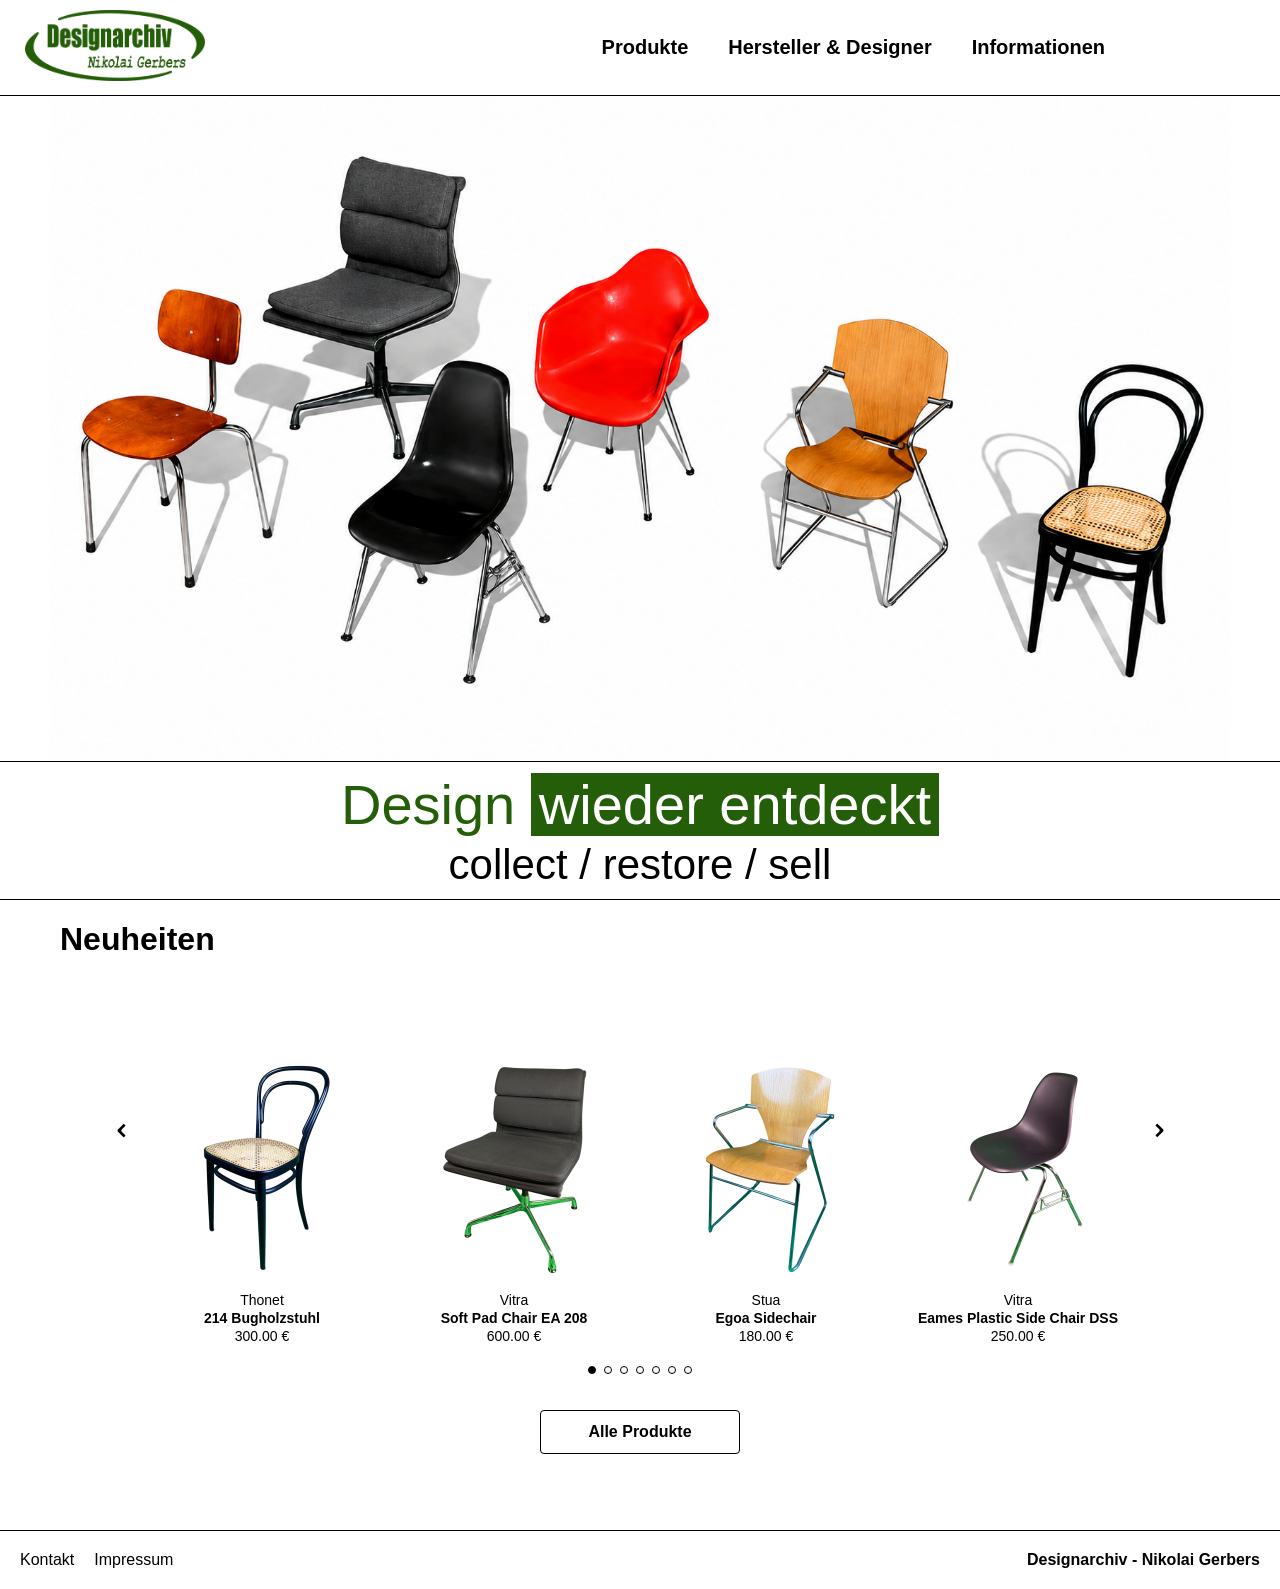
<file: index.html>
<!DOCTYPE html>
<html lang="de">
<head>
<meta charset="UTF-8">
<meta name="viewport" content="width=device-width, initial-scale=1.0">
<title>Nikolai Gerbers - Designarchiv</title>
<link rel="stylesheet" href="style.css">
</head>
<body>

  <!-- Screen 1 -->
  <div class="screen-1" style="height:100dvh; display:flex; flex-direction:column; overflow:hidden;">
    <header class="site-header">
      <div class="header-top">
        <a href="index.html"><img src="data/Logo/NikolaiGerbersDesignarchiv_Logo.png" class="logo-header"></a>
        <button class="burger-btn" id="burgerBtn" aria-label="Menü öffnen">
          <img src="data/Icons/BurgerMenuIcon.PNG" alt="Menü" />
        </button>
      </div>
      <nav class="header-nav">
        <ul>
          <li><a href="produkte.html">Produkte</a></li>
          <li><a href="hersteller_designer.html">Hersteller & Designer</a></li>
          <li><a href="informationen.html">Informationen</a></li>
        </ul>
      </nav>
    </header>

    <!-- Nav Overlay (position:fixed, Screen-Zugehörigkeit egal) -->
    <div class="nav-overlay" id="navOverlay">
      <div class="nav-drawer" id="navDrawer">
        <button class="drawer-close" id="drawerClose" aria-label="Menü schließen">✕</button>
        <nav>
          <ul>
            <li><a href="produkte.html">Produkte</a></li>
            <li><a href="hersteller_designer.html">Hersteller & Designer</a></li>
            <li><a href="informationen.html">Informationen</a></li>
          </ul>
        </nav>
      </div>
    </div>

    <div class="hero-image-wrap">
      <a href="produkte.html" style="display:contents">
        <img src="data/Startseite/CHAIRS.PNG" class="hero-image" alt="Komposition mit Stühlen">
      </a>
    </div>

    <div class="hero-tagline">
      <span class="tagline-line1">
        <span class="tagline-black">Design</span> <span class="tagline-highlight">wieder entdeckt</span>
      </span>
      <span class="tagline-sub">collect / restore / sell</span>
    </div>
  </div>

  <!-- Screen 2 -->
  <div class="screen-2">
    <main class="main-main">
      <h1>Neuheiten</h1>
      <div class="neuheiten-slider">
        <button class="slider-btn neuheiten-prev">&#8963;</button>
        <div class="neuheiten-track-wrapper">
          <div class="neuheiten-track"></div>
        </div>
        <button class="slider-btn neuheiten-next">&#8963;</button>
      </div>
      <div class="neuheiten-dots"></div>
      <br><br>
      <div class="centered">
        <a href="produkte.html" class="anfrage-btn">Alle Produkte</a>
      </div>
      <br><br>
    </main>
    <footer class="site-footer">
      <ul class="footer-nav">
        <li><a href="kontakt.html">Kontakt</a></li>
        <li><a href="impressum.html">Impressum</a></li>
      </ul>
      <span class="footer-branding">Designarchiv - Nikolai Gerbers</span>
    </footer>
  </div>

<script src="script.js"></script>
</body>
</html>
</file>
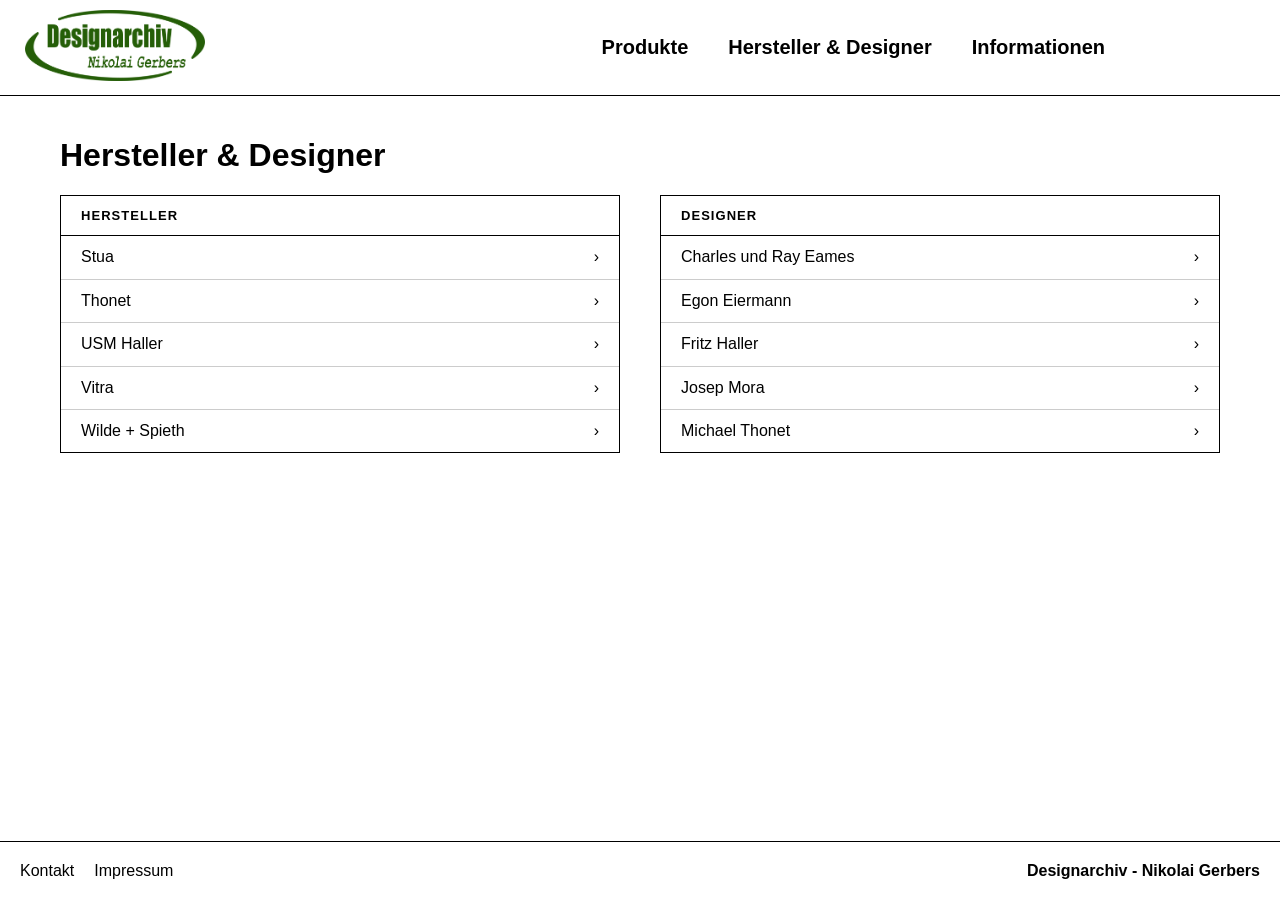
<file: hersteller_designer.html>
<!DOCTYPE html>
<html lang="de">
<head>
<meta charset="UTF-8">
<meta name="viewport" content="width=device-width, initial-scale=1.0">
<title>Nikolai Gerbers - Designarchiv</title>
<link rel="stylesheet" href="style.css">
</head>
<body>

<header class="site-header">
  <div class="header-top">
    <a href="index.html"><img src="data/Logo/NikolaiGerbersDesignarchiv_Logo.png" class="logo-header"></a>
    <button class="burger-btn" id="burgerBtn" aria-label="Menü öffnen">
      <img src="data/Icons/BurgerMenuIcon.PNG" alt="Menü" />
    </button>
  </div>
  <nav class="header-nav">
    <ul>
      <li><a href="produkte.html">Produkte</a></li>
      <li><a href="hersteller_designer.html">Hersteller & Designer</a></li>
      <li><a href="informationen.html">Informationen</a></li>
    </ul>
  </nav>
</header>

<!-- Overlay -->
<div class="nav-overlay" id="navOverlay">
  <div class="nav-drawer" id="navDrawer">
    <button class="drawer-close" id="drawerClose" aria-label="Menü schließen">✕</button>
    <nav>
      <ul>
        <li><a href="produkte.html">Produkte</a></li>
        <li><a href="hersteller_designer.html">Hersteller & Designer</a></li>
        <li><a href="informationen.html">Informationen</a></li>
      </ul>
    </nav>
  </div>
</div>

<main class="hersteller_designer-main">
  <h1>Hersteller & Designer</h1>
  <div class="hd-grid">
    <div class="hd-list hd-list--hersteller">
  <h2>Hersteller</h2>
  <ul></ul>
</div>
<div class="hd-list hd-list--designer">
  <h2>Designer</h2>
  <ul></ul>
</div>
  </div>
</main>

<footer class="site-footer">
  <ul class="footer-nav">
    <li><a href="kontakt.html">Kontakt</a></li>
    <li><a href="impressum.html">Impressum</a></li>
  </ul>

  <span class="footer-branding">Designarchiv - Nikolai Gerbers</span>
</footer>

<script src="script.js"></script>
</body>
</html>
</file>
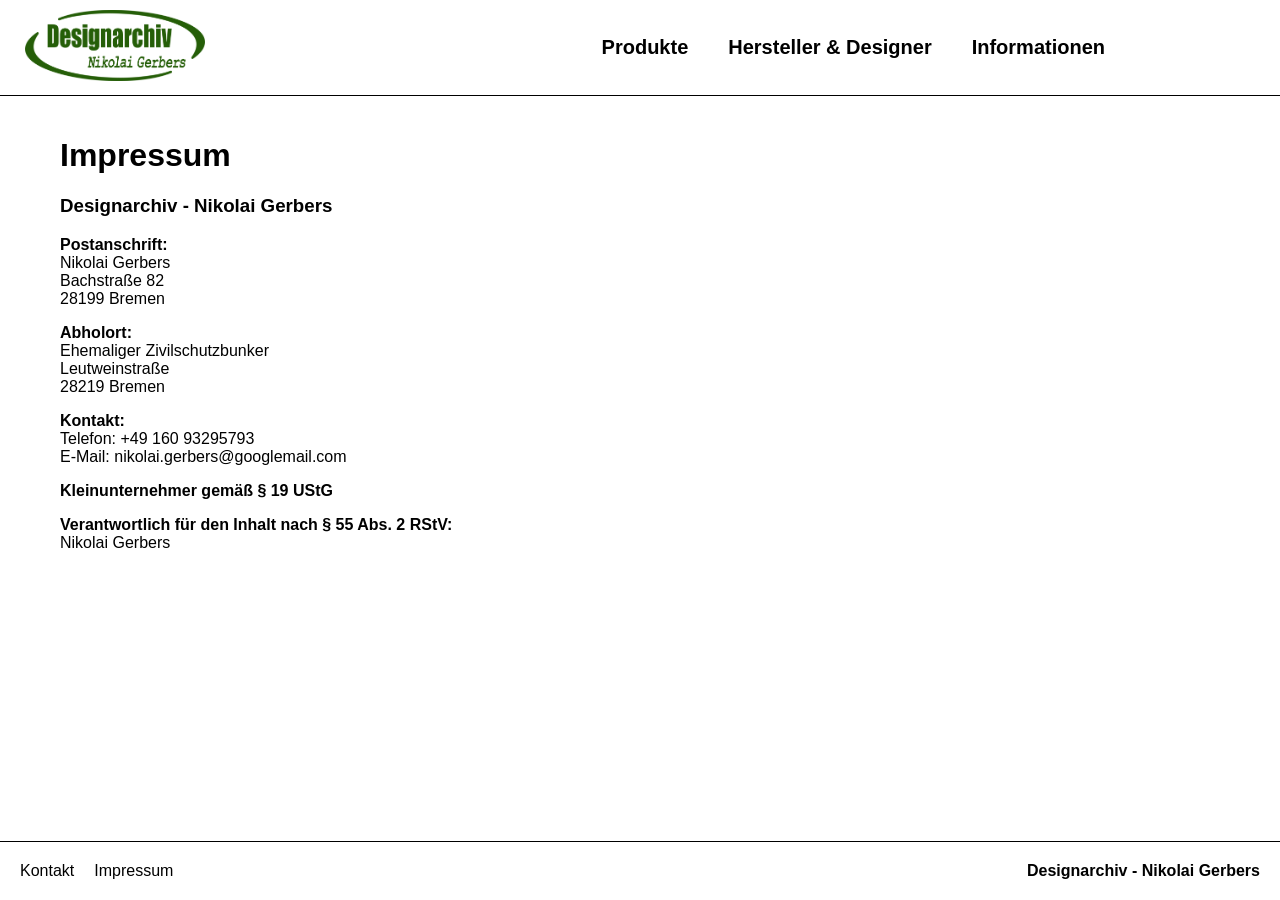
<file: impressum.html>
<!DOCTYPE html>
<html lang="de">
<head>
<meta charset="UTF-8">
<meta name="viewport" content="width=device-width, initial-scale=1.0">
<title>Nikolai Gerbers - Designarchiv</title>
<link rel="stylesheet" href="style.css">
</head>
<body>

<header class="site-header">
  <div class="header-top">
    <a href="index.html"><img src="data/Logo/NikolaiGerbersDesignarchiv_Logo.png" class="logo-header"></a>
    <button class="burger-btn" id="burgerBtn" aria-label="Menü öffnen">
      <img src="data/Icons/BurgerMenuIcon.PNG" alt="Menü" />
    </button>
  </div>
  <nav class="header-nav">
    <ul>
      <li><a href="produkte.html">Produkte</a></li>
      <li><a href="hersteller_designer.html">Hersteller & Designer</a></li>
      <li><a href="informationen.html">Informationen</a></li>
    </ul>
  </nav>
</header>

<!-- Overlay -->
<div class="nav-overlay" id="navOverlay">
  <div class="nav-drawer" id="navDrawer">
    <button class="drawer-close" id="drawerClose" aria-label="Menü schließen">✕</button>
    <nav>
      <ul>
        <li><a href="produkte.html">Produkte</a></li>
        <li><a href="hersteller_designer.html">Hersteller & Designer</a></li>
        <li><a href="informationen.html">Informationen</a></li>
      </ul>
    </nav>
  </div>
</div>

<main class="impressum-main">
    <h1>Impressum</h1>
    <h3>Designarchiv - Nikolai Gerbers</h3>

    <p><strong>Postanschrift:</strong><br>
      Nikolai Gerbers<br>
      Bachstraße 82<br>
      28199 Bremen
    </p>

    <p><strong>Abholort:</strong><br>
      Ehemaliger Zivilschutzbunker<br>
      Leutweinstraße<br>
      28219 Bremen
    </p>

    <p><strong>Kontakt:</strong><br>
    Telefon: +49 160 93295793<br>
    E-Mail: nikolai.gerbers@googlemail.com
    </p>

    <p><strong>Kleinunternehmer gemäß § 19 UStG</strong></p>

    <p>
    <strong>Verantwortlich für den Inhalt nach § 55 Abs. 2 RStV:</strong> <br> Nikolai Gerbers
    </p>

</main>

<footer class="site-footer">
  <ul class="footer-nav">
    <li><a href="kontakt.html">Kontakt</a></li>
    <li><a href="impressum.html">Impressum</a></li>
  </ul>

  <span class="footer-branding">Designarchiv - Nikolai Gerbers</span>
</footer>

<script src="script.js"></script>
</body>
</html>
</file>
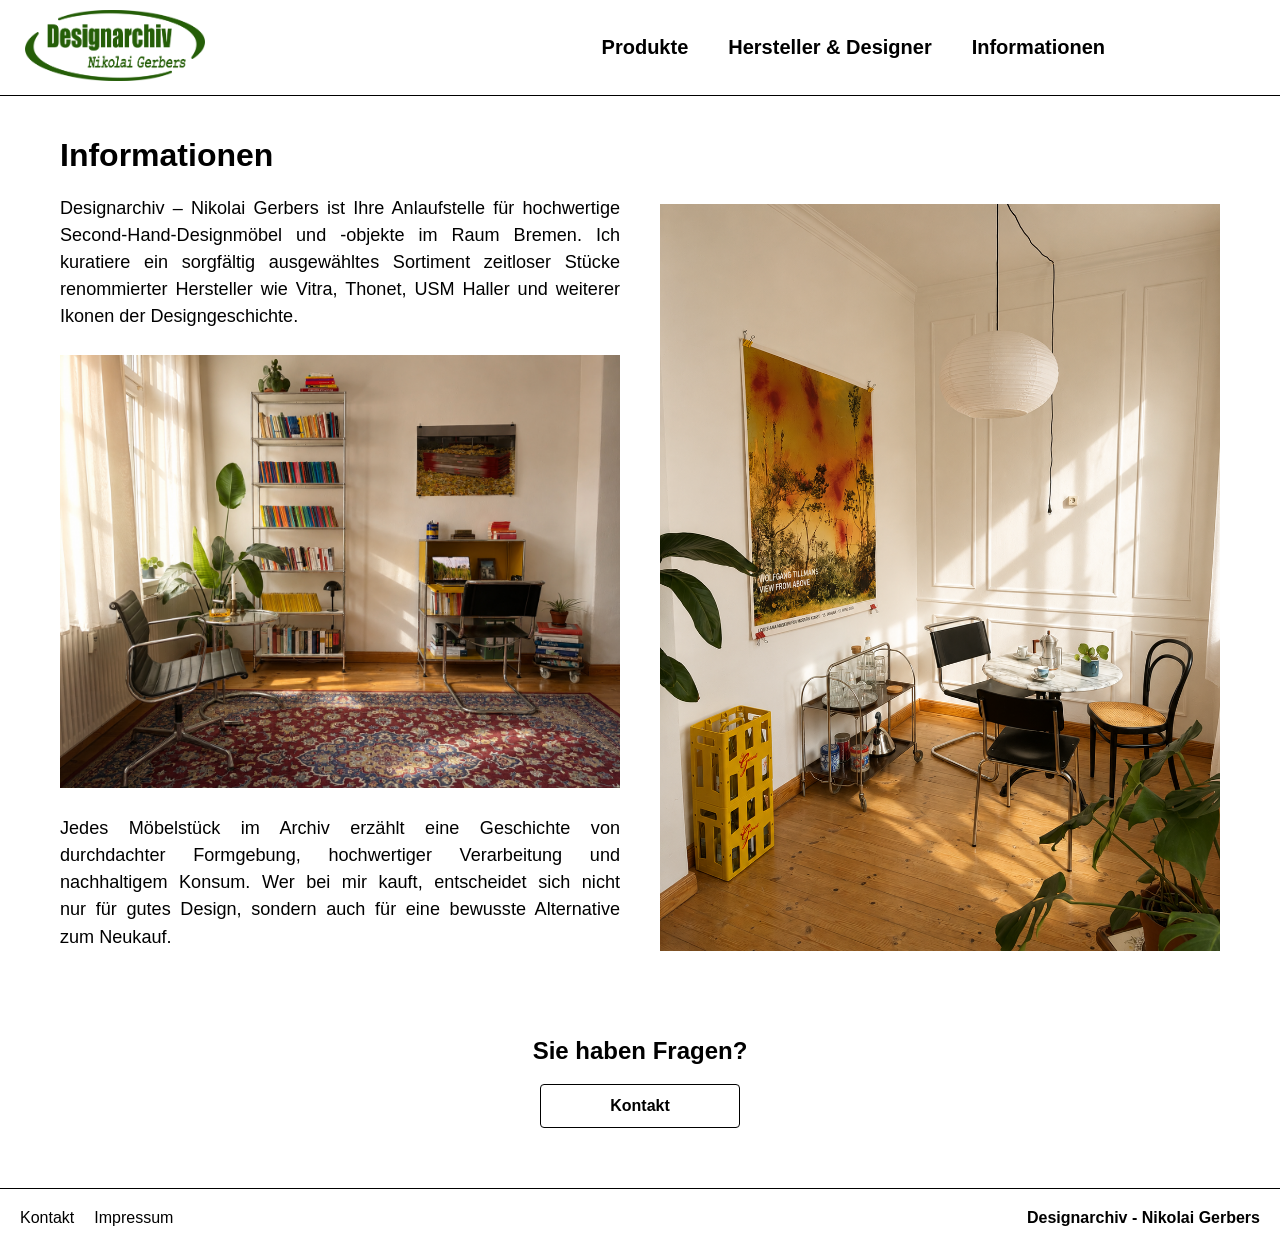
<file: informationen.html>
<!DOCTYPE html>
<html lang="de">
<head>
<meta charset="UTF-8">
<meta name="viewport" content="width=device-width, initial-scale=1.0">
<title>Designarchiv - Nikolai Gerbers</title>
<link rel="stylesheet" href="style.css">
</head>
<body>

<header class="site-header">
  <div class="header-top">
    <a href="index.html"><img src="data/Logo/NikolaiGerbersDesignarchiv_Logo.png" class="logo-header"></a>
    <button class="burger-btn" id="burgerBtn" aria-label="Menü öffnen">
      <img src="data/Icons/BurgerMenuIcon.PNG" alt="Menü" />
    </button>
  </div>
  <nav class="header-nav">
    <ul>
      <li><a href="produkte.html">Produkte</a></li>
      <li><a href="hersteller_designer.html">Hersteller & Designer</a></li>
      <li><a href="informationen.html">Informationen</a></li>
    </ul>
  </nav>
</header>

<!-- Overlay -->
<div class="nav-overlay" id="navOverlay">
  <div class="nav-drawer" id="navDrawer">
    <button class="drawer-close" id="drawerClose" aria-label="Menü schließen">✕</button>
    <nav>
      <ul>
        <li><a href="produkte.html">Produkte</a></li>
        <li><a href="hersteller_designer.html">Hersteller & Designer</a></li>
        <li><a href="informationen.html">Informationen</a></li>
      </ul>
    </nav>
  </div>
</div>

<main class="informationen-main">
  <h1>Informationen</h1>

<div class="info-split">

    <!-- Linke Seite -->
    <div class="info-left">

      <div class="info-text">
            <p>
                Designarchiv – Nikolai Gerbers ist Ihre Anlaufstelle für hochwertige
                Second-Hand-Designmöbel und -objekte im Raum Bremen. Ich kuratiere
                ein sorgfältig ausgewähltes Sortiment zeitloser Stücke renommierter
                Hersteller wie Vitra, Thonet, USM Haller und weiterer Ikonen der
                Designgeschichte.
                <br>
              </p>
        </div>

              <div class="info-image-horizontal">
            <img src="data/Blog/Blog1.png" alt="">
        </div>
<br><br>
        <div class="info-text">
            <p>
                Jedes Möbelstück im Archiv erzählt eine Geschichte von
                durchdachter Formgebung, hochwertiger Verarbeitung und
                nachhaltigem Konsum. Wer bei mir kauft, entscheidet sich nicht
                nur für gutes Design, sondern auch für eine bewusste Alternative
                zum Neukauf.
            </p>
        </div>


    </div>

    <!-- Rechte Seite -->
    <div class="info-right">
        <img src="data/Blog/Blog2.png" alt="">
    </div>

</div>

  <br><br>

  <div class="centered">
    <h2>Sie haben Fragen?</h2>
    <a href="kontakt.html" class="anfrage-btn">Kontakt</a>
  </div>
</main>

<footer class="site-footer">
  <ul class="footer-nav">
    <li><a href="kontakt.html">Kontakt</a></li>
    <li><a href="impressum.html">Impressum</a></li>
  </ul>

  <span class="footer-branding">Designarchiv - Nikolai Gerbers</span>
</footer>

<script src="script.js"></script>
</body>
</html>
</file>
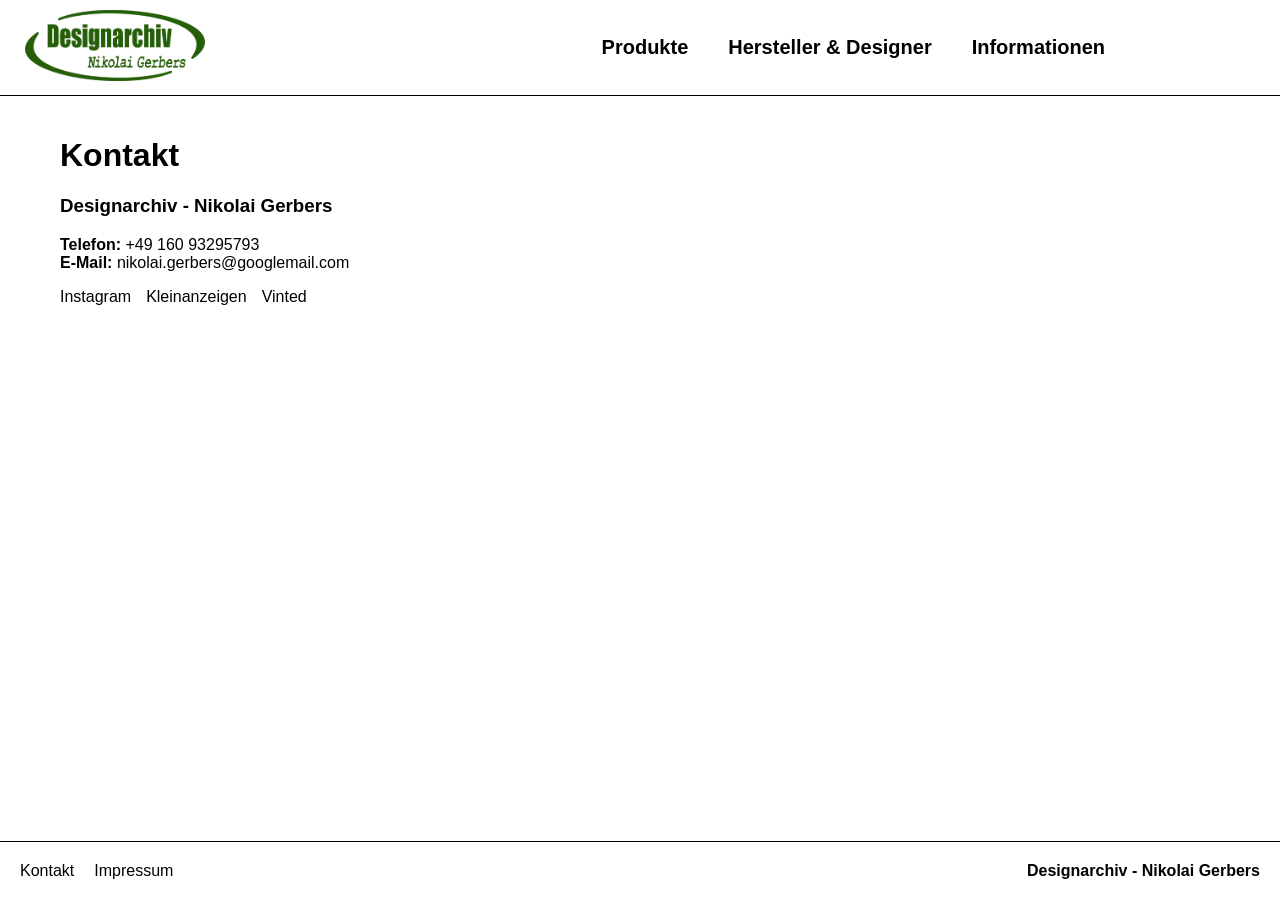
<file: kontakt.html>
<!DOCTYPE html>
<html lang="de">
<head>
<meta charset="UTF-8">
<meta name="viewport" content="width=device-width, initial-scale=1.0">
<title>Nikolai Gerbers - Designarchiv</title>
<link rel="stylesheet" href="style.css">
</head>
<body>

<header class="site-header">
  <div class="header-top">
    <a href="index.html"><img src="data/Logo/NikolaiGerbersDesignarchiv_Logo.png" class="logo-header"></a>
    <button class="burger-btn" id="burgerBtn" aria-label="Menü öffnen">
      <img src="data/Icons/BurgerMenuIcon.PNG" alt="Menü" />
    </button>
  </div>
  <nav class="header-nav">
    <ul>
      <li><a href="produkte.html">Produkte</a></li>
      <li><a href="hersteller_designer.html">Hersteller & Designer</a></li>
      <li><a href="informationen.html">Informationen</a></li>
    </ul>
  </nav>
</header>

<!-- Overlay -->
<div class="nav-overlay" id="navOverlay">
  <div class="nav-drawer" id="navDrawer">
    <button class="drawer-close" id="drawerClose" aria-label="Menü schließen">✕</button>
    <nav>
      <ul>
        <li><a href="produkte.html">Produkte</a></li>
        <li><a href="hersteller_designer.html">Hersteller & Designer</a></li>
        <li><a href="informationen.html">Informationen</a></li>
      </ul>
    </nav>
  </div>
</div>

<main class="kontakt-main">
    <h1>Kontakt</h1>
    <h3>Designarchiv - Nikolai Gerbers</h3>
    <p><strong> Telefon: </strong> +49 160 93295793 <br>
    <strong> E-Mail: </strong> nikolai.gerbers@googlemail.com
    </p>
    <div style="display: flex; gap: 15px;">
    <a href="https://www.instagram.com/ng.designarchiv?igsh=MWdjaDUxYm83cDNlaQ%3D%3D&utm_source=qr" target="_blank">Instagram</a>
    <a href="https://www.kleinanzeigen.de/s-bestandsliste.html?userId=55103079&utm_source=whatsapp&utm_campaign=socialbuttons&utm_medium=social_profil&utm_content=app_ios" target="_blank">Kleinanzeigen</a>
    <a href="https://www.vinted.de/member/65971659-nikolaihb" target="_blank">Vinted</a>
    </div>
</main>

<footer class="site-footer">
  <ul class="footer-nav">
    <li><a href="kontakt.html">Kontakt</a></li>
    <li><a href="impressum.html">Impressum</a></li>
  </ul>

  <span class="footer-branding">Designarchiv - Nikolai Gerbers</span>
</footer>

<script src="script.js"></script>
</body>
</html>
</file>
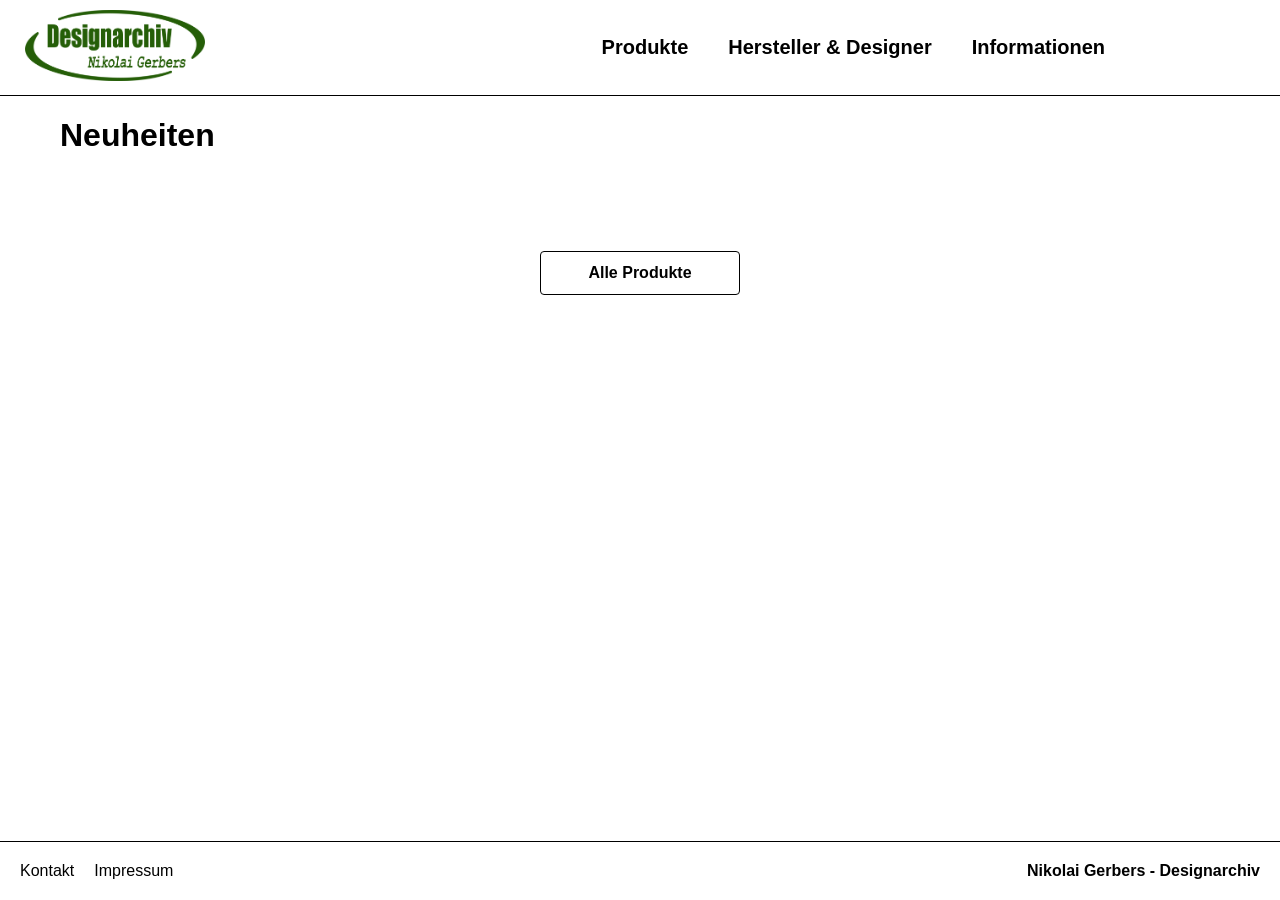
<file: main.html>
<!DOCTYPE html>
<html lang="de">
<head>
<meta charset="UTF-8">
<meta name="viewport" content="width=device-width, initial-scale=1.0">
<title>Nikolai Gerbers - Designarchiv</title>
<link rel="stylesheet" href="style.css">
</head>
<body>

<header class="site-header">
  <div class="header-top">
    <a href="main.html"><img src="data/Logo/NikolaiGerbersDesignarchiv_Logo.png" class="logo-header"></a>
    <button class="burger-btn" id="burgerBtn" aria-label="Menü öffnen">
      <img src="data/Icons/BurgerMenuIcon.PNG" alt="Menü" />
    </button>
  </div>
  <nav class="header-nav">
    <ul>
      <li><a href="produkte.html">Produkte</a></li>
      <li><a href="hersteller_designer.html">Hersteller & Designer</a></li>
      <li><a href="informationen.html">Informationen</a></li>
    </ul>
  </nav>
</header>

<!-- Overlay -->
<div class="nav-overlay" id="navOverlay">
  <div class="nav-drawer" id="navDrawer">
    <button class="drawer-close" id="drawerClose" aria-label="Menü schließen">✕</button>
    <nav>
      <ul>
        <li><a href="produkte.html">Produkte</a></li>
        <li><a href="hersteller_designer.html">Hersteller & Designer</a></li>
        <li><a href="informationen.html">Informationen</a></li>
      </ul>
    </nav>
  </div>
</div>

<main class="main-main">
  <h1>Neuheiten</h1>
<section class="image-grid"></section>
</br></br>
<div class="centered">
  <a href="produkte.html" class="anfrage-btn">Alle Produkte</a>
</div>

</main>

<footer class="site-footer">
  <ul class="footer-nav">
    <li><a href="kontakt.html">Kontakt</a></li>
    <li><a href="impressum.html">Impressum</a></li>
  </ul>

  <span class="footer-branding">Nikolai Gerbers - Designarchiv</span>
</footer>

<script src="script.js"></script>
</body>
</html>
</file>
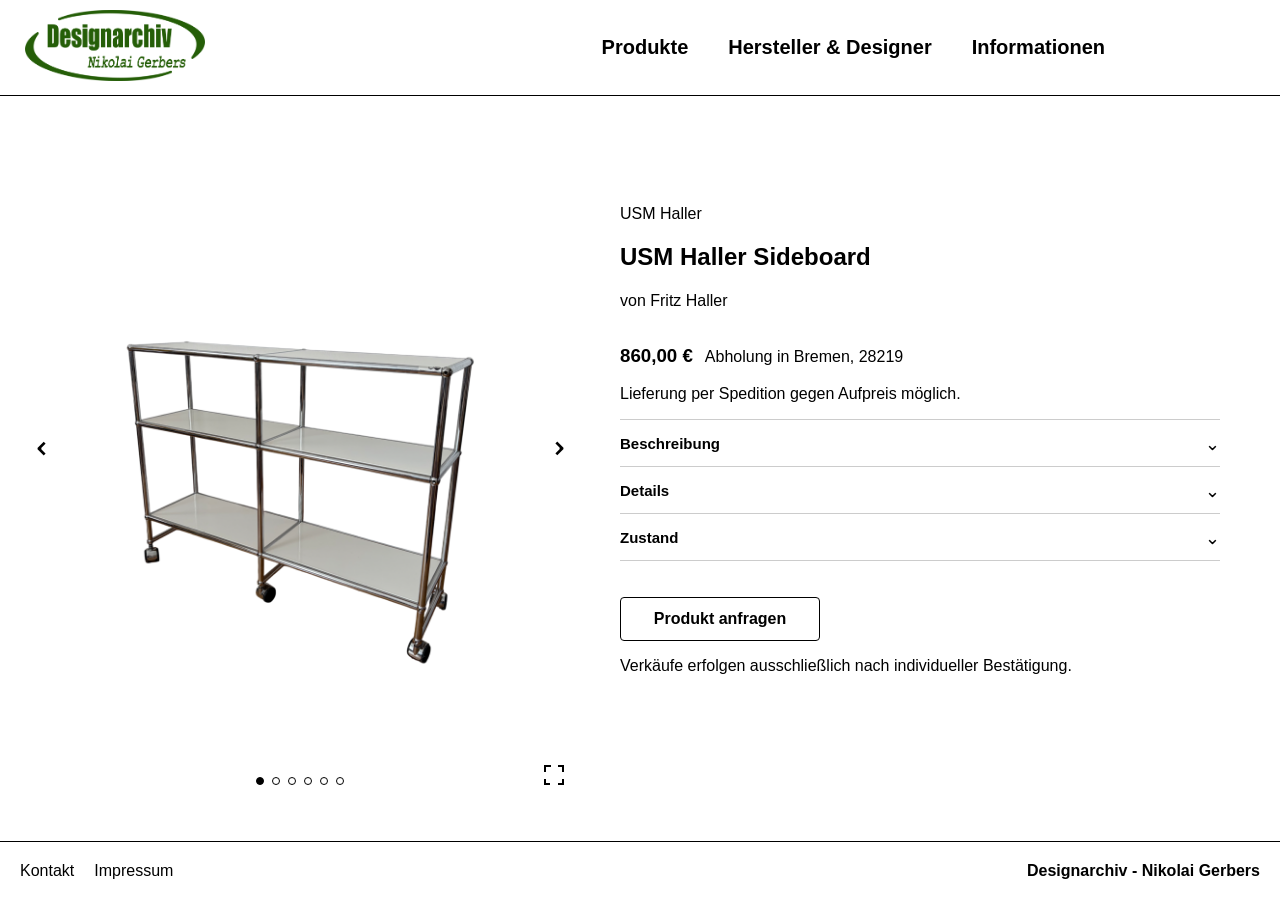
<file: produkt_USMHallerSideboard.html>
<!DOCTYPE html>
<html lang="de">
<head>
<meta charset="UTF-8">
<meta name="viewport" content="width=device-width, initial-scale=1.0">
<title>Nikolai Gerbers - Designarchiv</title>
<link rel="stylesheet" href="style.css">
</head>
<body>

<header class="site-header">
  <div class="header-top">
    <a href="index.html"><img src="data/Logo/NikolaiGerbersDesignarchiv_Logo.png" class="logo-header"></a>
    <button class="burger-btn" id="burgerBtn" aria-label="Menü öffnen">
      <img src="data/Icons/BurgerMenuIcon.PNG" alt="Menü" />
    </button>
  </div>
  <nav class="header-nav">
    <ul>
      <li><a href="produkte.html">Produkte</a></li>
      <li><a href="hersteller_designer.html">Hersteller & Designer</a></li>
      <li><a href="informationen.html">Informationen</a></li>
    </ul>
  </nav>
</header>

<!-- Overlay -->
<div class="nav-overlay" id="navOverlay">
  <div class="nav-drawer" id="navDrawer">
    <button class="drawer-close" id="drawerClose" aria-label="Menü schließen">✕</button>
    <nav>
      <ul>
        <li><a href="produkte.html">Produkte</a></li>
        <li><a href="hersteller_designer.html">Hersteller & Designer</a></li>
        <li><a href="informationen.html">Informationen</a></li>
      </ul>
    </nav>
  </div>
</div>
<!-- <main class="product-page">
      <img src="data/Produktbilder/VitraEA208_1-Photoroom.png" alt="1. Produktbild VitraEA208" />
      <img src="data/Produktbilder/VitraEA208_2-Photoroom.png" alt="2. Produktbild VitraEA208" />
      <img src="data/Produktbilder/VitraEA208_3-Photoroom.png" alt="3. Produktbild VitraEA208" />
      <img src="data/Produktbilder/VitraEA208_4-Photoroom.png" alt="4. Produktbild VitraEA208" />
      <img src="data/Produktbilder/VitraEA208_5-Photoroom.png" alt="5. Produktbild VitraEA208" />
      <img src="data/Produktbilder/VitraEA208_6-Photoroom.png" alt="6. Produktbild VitraEA208" />
      <img src="data/Produktbilder/VitraEA208_7-Photoroom.png" alt="7. Produktbild VitraEA208" />
</main>-->

<main class="container">
  <div class="left">
    <div class="slider">
  <button class="slider-btn prev">&#8963;</button>

  <div class="slides">
    <img src="data/Produktbilder/USMHallerSideboard_1.png" alt="1. Produktbild USM Haller Sideboard" />
    <img src="data/Produktbilder/USMHallerSideboard_2.png" alt="2. Produktbild USM Haller Sideboard" />
    <img src="data/Produktbilder/USMHallerSideboard_3.png" alt="3. Produktbild USM Haller Sideboard" />
    <img src="data/Produktbilder/USMHallerSideboard_4.png" alt="4. Produktbild USM Haller Sideboard" />
    <img src="data/Produktbilder/USMHallerSideboard_5.png" alt="5. Produktbild USM Haller Sideboard" />
    <img src="data/Produktbilder/USMHallerSideboard_6.png" alt="6. Produktbild USM Haller Sideboard" />
  </div>

  <button class="slider-btn next">&#8963;</button>
</div>
<div class="slider-dots"></div>
<button class="fullscreen-btn" aria-label="Vollbild">
  <span class="fc-bl"></span>
  <span class="fc-br"></span>
</button>

  </div>
  <div class="right">
    <a href="produkte.html?manufacturer=USM+Haller">USM Haller</a>
    <h2>USM Haller Sideboard</h2>
    <p> von <a href="produkte.html?designer=Fritz+Haller">Fritz Haller</a> </p>
    <div class="preis-ort">
  <h3>860,00 €</h3>
  <p>Abholung in Bremen, 28219</p>
</div>
 <p>Lieferung per Spedition gegen Aufpreis möglich.</p>
  
    <div class="produkt-sektion">
      <button class="produkt-sektion-toggle" aria-expanded="false">
        <span><strong>Beschreibung</strong></span>
        <span class="produkt-sektion-pfeil">&#8963;</span>
      </button>
      <div class="produkt-sektion-inhalt">
      <p>Das USM Haller Sideboard zählt zu den bekanntesten Möbelklassikern des Schweizer Herstellers USM und überzeugt durch seine klare Formensprache, hochwertige Verarbeitung und außergewöhnliche Vielseitigkeit. Das modulare Möbelsystem wurde in den 1960er-Jahren gemeinsam mit dem Architekten Fritz Haller entwickelt und hat sich seitdem als zeitloser Designklassiker für Wohn- und Arbeitsräume etabliert. Die Kombination aus verchromten Stahlrohren, charakteristischen Verbindungskugeln und pulverbeschichteten Metalltablaren verleiht dem Möbel seine unverwechselbare, elegante Optik. </br> In dieser Ausführung ist das Sideboard mit Rollen ausgestattet und eignet sich hervorragend als offenes Bücherregal, stilvoller Raumtrenner oder repräsentatives Möbelstück für moderne Büro- und Empfangsbereiche. Durch seine offene Gestaltung bietet es großzügigen Stauraum und fügt sich gleichermaßen harmonisch in Wohnräume wie in professionelle Arbeitsumgebungen ein. Die hochwertige Konstruktion, die zeitlose Gestaltung und die flexible Einsetzbarkeit machen das USM Haller Sideboard zu einem langlebigen Begleiter für nahezu jedes Interieur.</p>
      </div>
    </div>

  <div class="produkt-sektion">
    <button class="produkt-sektion-toggle" aria-expanded="false">
      <span><strong>Details</strong></span>
      <span class="produkt-sektion-pfeil">&#8963;</span>
    </button>
    <div class="produkt-sektion-inhalt">
      <p>Farbe: Schwarz, Beige</p>
      <p>Material: Holz, Rattan-Geflecht</p>
      <p>Abmessungen:<br>Höhe:<br>Tiefe:<br>Breite:<br>Sitzhöhe:</p>
    </div>
  </div>

  <div class="produkt-sektion">
    <button class="produkt-sektion-toggle" aria-expanded="false">
      <span><strong>Zustand</strong></span>
      <span class="produkt-sektion-pfeil">&#8963;</span>
    </button>
    <div class="produkt-sektion-inhalt">
      <p>Gut</p>
      <p>Der Stuhl befindet sich in einem guten Zustand. Das Rattan-Geflecht wurde bereits ersetzt und es gibt keine Beeinträchtigungen bei der Nutzung. Lediglich das Holzgestellt hat kleinere Kratzer und Schrammen, welche die Funktion aber keineswegs beeinträchtigen.</p>
    </div>
  </div>

</br></br>

    <a href="kontakt.html" class="anfrage-btn">Produkt anfragen</a>
  <p>Verkäufe erfolgen ausschließlich nach individueller Bestätigung.</p>

  </div>
</main>

<footer class="site-footer">
  <ul class="footer-nav">
    <li><a href="kontakt.html">Kontakt</a></li>
    <li><a href="impressum.html">Impressum</a></li>
  </ul>

  <span class="footer-branding">Designarchiv - Nikolai Gerbers</span>
</footer>

<div class="fullscreen-overlay" id="fullscreenOverlay">
  <button class="fullscreen-close" id="fullscreenClose">✕</button>
  <button class="slider-btn prev fullscreen-prev">&#8963;</button>
  <div class="fullscreen-slides"></div>
  <button class="slider-btn next fullscreen-next">&#8963;</button>
  <div class="fullscreen-dots"></div>  <!-- ← neu -->
</div>

<script src="script.js"></script>
</body>
</html>
</file>
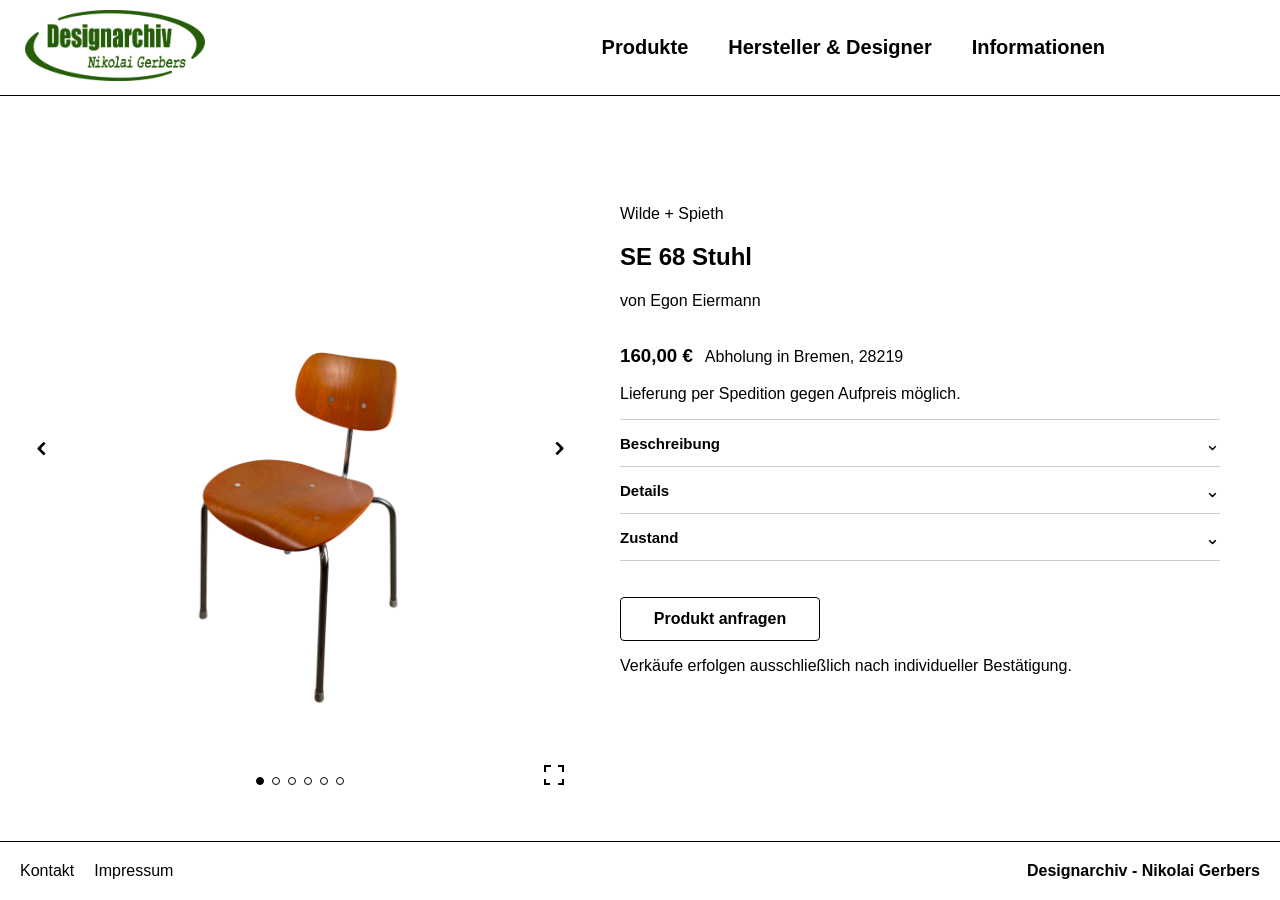
<file: produkt_WildeSpiethSE68.html>
<!DOCTYPE html>
<html lang="de">
<head>
<meta charset="UTF-8">
<meta name="viewport" content="width=device-width, initial-scale=1.0">
<title>Nikolai Gerbers - Designarchiv</title>
<link rel="stylesheet" href="style.css">
</head>
<body>

<header class="site-header">
  <div class="header-top">
    <a href="index.html"><img src="data/Logo/NikolaiGerbersDesignarchiv_Logo.png" class="logo-header"></a>
    <button class="burger-btn" id="burgerBtn" aria-label="Menü öffnen">
      <img src="data/Icons/BurgerMenuIcon.PNG" alt="Menü" />
    </button>
  </div>
  <nav class="header-nav">
    <ul>
      <li><a href="produkte.html">Produkte</a></li>
      <li><a href="hersteller_designer.html">Hersteller & Designer</a></li>
      <li><a href="informationen.html">Informationen</a></li>
    </ul>
  </nav>
</header>

<!-- Overlay -->
<div class="nav-overlay" id="navOverlay">
  <div class="nav-drawer" id="navDrawer">
    <button class="drawer-close" id="drawerClose" aria-label="Menü schließen">✕</button>
    <nav>
      <ul>
        <li><a href="produkte.html">Produkte</a></li>
        <li><a href="hersteller_designer.html">Hersteller & Designer</a></li>
        <li><a href="informationen.html">Informationen</a></li>
      </ul>
    </nav>
  </div>
</div>
<!-- <main class="product-page">
      <img src="data/Produktbilder/VitraEA208_1-Photoroom.png" alt="1. Produktbild VitraEA208" />
      <img src="data/Produktbilder/VitraEA208_2-Photoroom.png" alt="2. Produktbild VitraEA208" />
      <img src="data/Produktbilder/VitraEA208_3-Photoroom.png" alt="3. Produktbild VitraEA208" />
      <img src="data/Produktbilder/VitraEA208_4-Photoroom.png" alt="4. Produktbild VitraEA208" />
      <img src="data/Produktbilder/VitraEA208_5-Photoroom.png" alt="5. Produktbild VitraEA208" />
      <img src="data/Produktbilder/VitraEA208_6-Photoroom.png" alt="6. Produktbild VitraEA208" />
      <img src="data/Produktbilder/VitraEA208_7-Photoroom.png" alt="7. Produktbild VitraEA208" />
</main>-->

<main class="container">
  <div class="left">
    <div class="slider">
  <button class="slider-btn prev">&#8963;</button>

  <div class="slides">
    <img src="data/Produktbilder/WildeSpiethSE68_1.png" alt="1. Produktbild Wilde+Spieth SE68" />
    <img src="data/Produktbilder/WildeSpiethSE68_2.png" alt="2. Produktbild Wilde+Spieth SE68" />
    <img src="data/Produktbilder/WildeSpiethSE68_3.png" alt="3. Produktbild Wilde+Spieth SE68" />
    <img src="data/Produktbilder/WildeSpiethSE68_4.png" alt="4. Produktbild Wilde+Spieth SE68" />
    <img src="data/Produktbilder/WildeSpiethSE68_5.png" alt="5. Produktbild Wilde+Spieth SE68" />
    <img src="data/Produktbilder/WildeSpiethSE68_6.png" alt="6. Produktbild Wilde+Spieth SE68" />
  </div>

  <button class="slider-btn next">&#8963;</button>
</div>
<div class="slider-dots"></div>
<button class="fullscreen-btn" aria-label="Vollbild">
  <span class="fc-bl"></span>
  <span class="fc-br"></span>
</button>

  </div>
  <div class="right">
    <a href="produkte.html?manufacturer=Wilde+%2B+Spieth">Wilde + Spieth</a>
    <h2>SE 68 Stuhl</h2>
    <p> von <a href="produkte.html?designer=Egon+Eiermann">Egon Eiermann</a> </p>
    <div class="preis-ort">
  <h3>160,00 €</h3>
  <p>Abholung in Bremen, 28219</p>
</div>
 <p>Lieferung per Spedition gegen Aufpreis möglich.</p>
  
    <div class="produkt-sektion">
      <button class="produkt-sektion-toggle" aria-expanded="false">
        <span><strong>Beschreibung</strong></span>
        <span class="produkt-sektion-pfeil">&#8963;</span>
      </button>
      <div class="produkt-sektion-inhalt">
      <p>Der SE 68 Stuhl wurde 1950 von dem deutschen Architekten und Designer Egon Eiermann entworfen und wird bis heute von dem deutschen Möbelhersteller Wilde + Spieth in Deutschland hergestellt. Der Stuhl beeindruckt durch seine ergonomisch gebogenen Sitz- und Rückenflächen aus Schichtholz in Verbindung mit einem schlichten Gestell aus Stahlrohr. Dieses minimalistische und elegante Design ermöglicht es, den Stuhl in jedem Kontext einzusetzen, beispielsweise als Ess- oder Wohnzimmerstuhl. In dieser Ausführung ist der SE 68 zudem stapelbar und eignet sich daher besonders für Veranstaltungs- und Mehrzweckräume. </br> Der Entwurf verbindet funktionale Anforderungen mit zeitloser Gestaltung und zählt zu den bedeutendsten Beispielen deutschen Designs der Nachkriegszeit.</p>
      </div>
    </div>

  <div class="produkt-sektion">
    <button class="produkt-sektion-toggle" aria-expanded="false">
      <span><strong>Details</strong></span>
      <span class="produkt-sektion-pfeil">&#8963;</span>
    </button>
    <div class="produkt-sektion-inhalt">
      <p>Farbe: Schwarz, Beige</p>
      <p>Material: Holz, Rattan-Geflecht</p>
      <p>Abmessungen:<br>Höhe:<br>Tiefe:<br>Breite:<br>Sitzhöhe:</p>
    </div>
  </div>

  <div class="produkt-sektion">
    <button class="produkt-sektion-toggle" aria-expanded="false">
      <span><strong>Zustand</strong></span>
      <span class="produkt-sektion-pfeil">&#8963;</span>
    </button>
    <div class="produkt-sektion-inhalt">
      <p>Gut</p>
      <p>Der Stuhl befindet sich in einem guten Zustand. Das Rattan-Geflecht wurde bereits ersetzt und es gibt keine Beeinträchtigungen bei der Nutzung. Lediglich das Holzgestellt hat kleinere Kratzer und Schrammen, welche die Funktion aber keineswegs beeinträchtigen.</p>
    </div>
  </div>

</br></br>

    <a href="kontakt.html" class="anfrage-btn">Produkt anfragen</a>
  <p>Verkäufe erfolgen ausschließlich nach individueller Bestätigung.</p>

  </div>
</main>

<footer class="site-footer">
  <ul class="footer-nav">
    <li><a href="kontakt.html">Kontakt</a></li>
    <li><a href="impressum.html">Impressum</a></li>
  </ul>

  <span class="footer-branding">Designarchiv - Nikolai Gerbers</span>
</footer>

<div class="fullscreen-overlay" id="fullscreenOverlay">
  <button class="fullscreen-close" id="fullscreenClose">✕</button>
  <button class="slider-btn prev fullscreen-prev">&#8963;</button>
  <div class="fullscreen-slides"></div>
  <button class="slider-btn next fullscreen-next">&#8963;</button>
  <div class="fullscreen-dots"></div>  <!-- ← neu -->
</div>

<script src="script.js"></script>
</body>
</html>
</file>
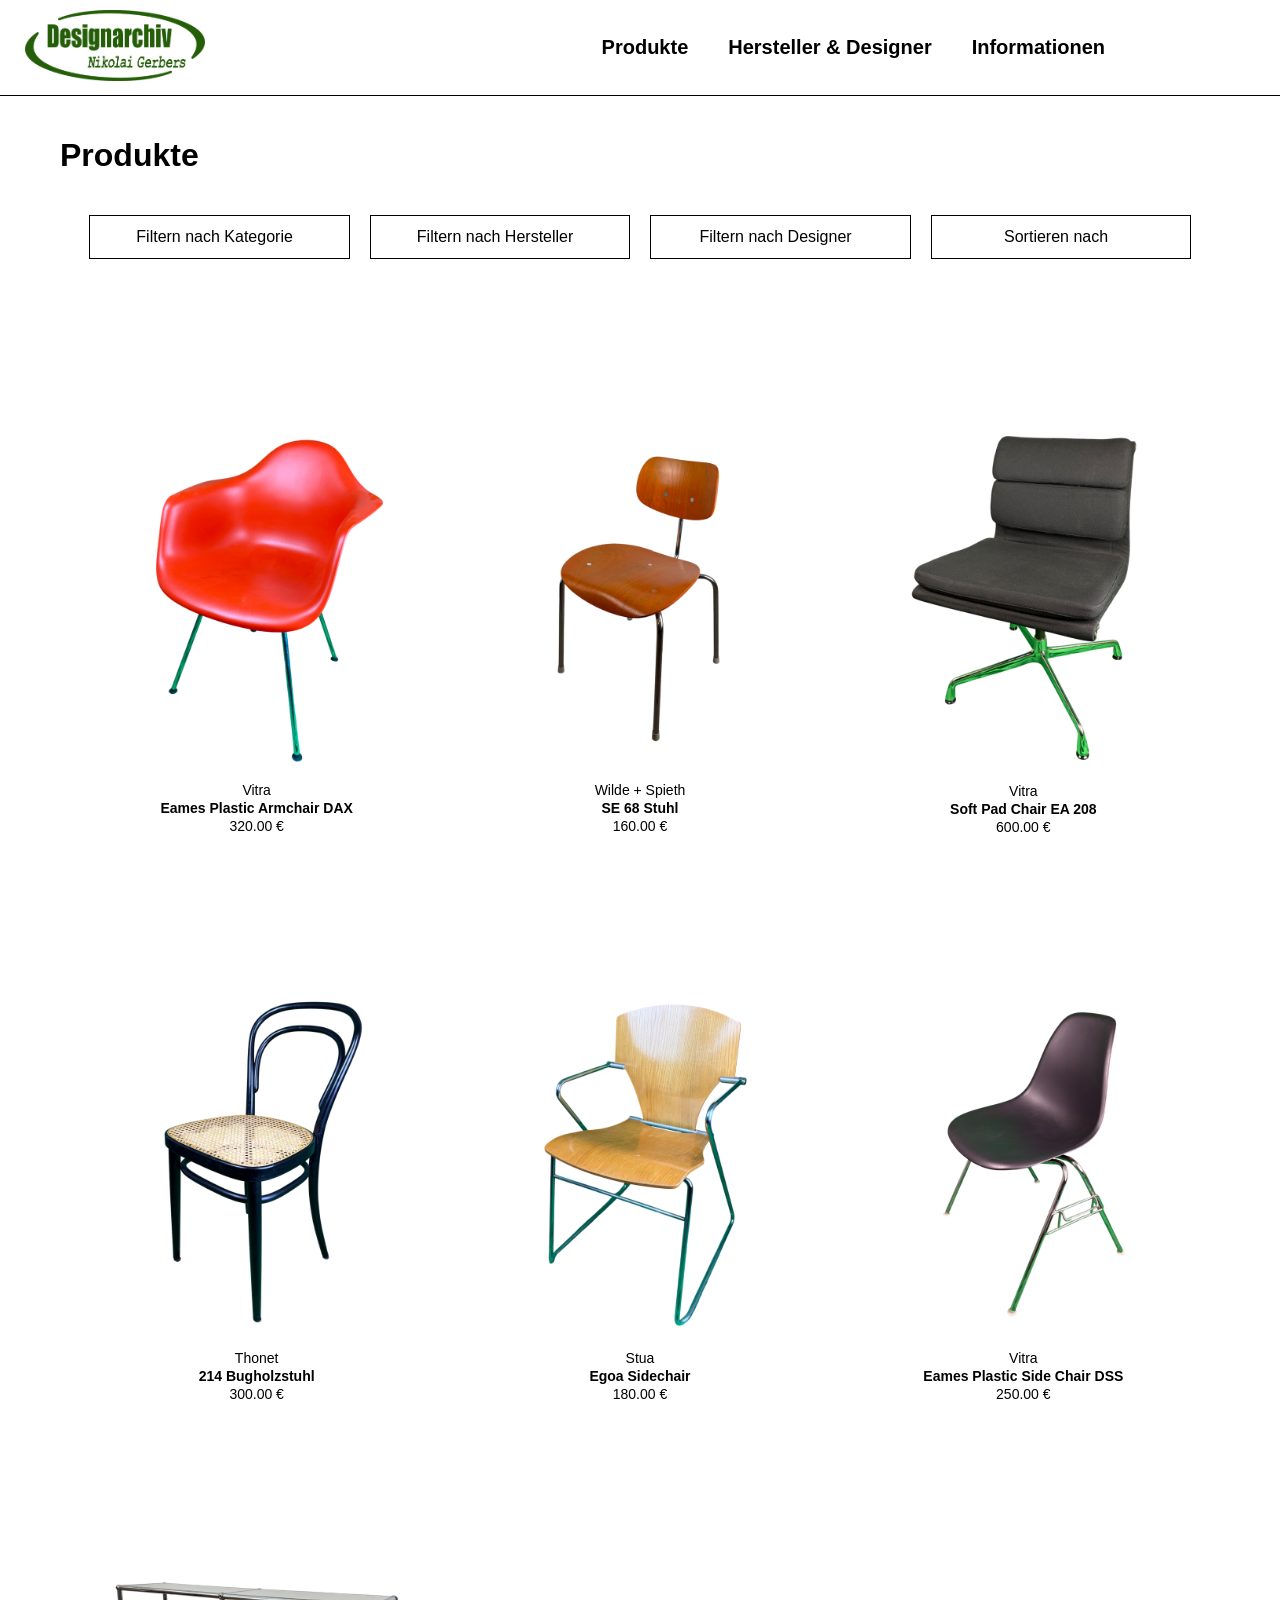
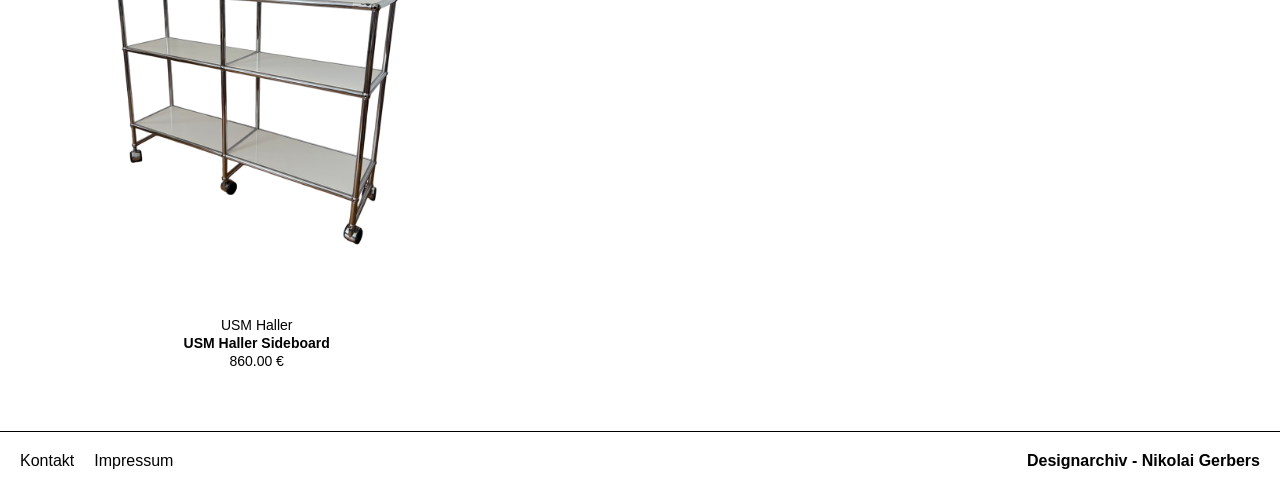
<file: produkte.html>
<!DOCTYPE html>
<html lang="de">
<head>
<meta charset="UTF-8">
<meta name="viewport" content="width=device-width, initial-scale=1.0">
<title>Nikolai Gerbers - Designarchiv</title>
<link rel="stylesheet" href="style.css">
</head>
<body>

<header class="site-header">
  <div class="header-top">
    <a href="index.html"><img src="data/Logo/NikolaiGerbersDesignarchiv_Logo.png" class="logo-header"></a>
    <button class="burger-btn" id="burgerBtn" aria-label="Menü öffnen">
      <img src="data/Icons/BurgerMenuIcon.PNG" alt="Menü" />
    </button>
  </div>
  <nav class="header-nav">
    <ul>
      <li><a href="produkte.html">Produkte</a></li>
      <li><a href="hersteller_designer.html">Hersteller & Designer</a></li>
      <li><a href="informationen.html">Informationen</a></li>
    </ul>
  </nav>
</header>


<!-- Overlay -->
<div class="nav-overlay" id="navOverlay">
  <div class="nav-drawer" id="navDrawer">
    <button class="drawer-close" id="drawerClose" aria-label="Menü schließen">✕</button>
    <nav>
      <ul>
        <li><a href="produkte.html">Produkte</a></li>
        <li><a href="hersteller_designer.html">Hersteller & Designer</a></li>
        <li><a href="informationen.html">Informationen</a></li>
      </ul>
    </nav>
  </div>
</div>

<main class="produkte-main">
  <div class="products-header">
    <h1>Produkte</h1>
    <button class="filter-toggle">Filter</button>
  </div>

  <!-- Desktop Filter -->
  <div class="filter-bar">
    <div class="filter-box" data-type="category">
      <div class="filter-box-header">
        <span>Filtern nach Kategorie</span>
        <span class="clear-btn">×</span>
      </div>
      <ul class="dropdown"></ul>
    </div>
    <div class="filter-box" data-type="manufacturer">
      <div class="filter-box-header">
        <span>Filtern nach Hersteller</span>  <!-- ← war leer -->
        <span class="clear-btn">×</span>
      </div>
      <ul class="dropdown"></ul>
    </div>
    <div class="filter-box" data-type="designer">
      <div class="filter-box-header">
        <span>Filtern nach Designer</span>
        <span class="clear-btn">×</span>
      </div>
      <ul class="dropdown"></ul>
    </div>
    <div class="filter-box" data-type="sort">
      <div class="filter-box-header">
        <span>Sortieren nach</span>
        <span class="clear-btn">×</span>
      </div>
      <ul class="dropdown">
        <li data-sort="Neueste">Neueste</li>
        <li data-sort="Höchster Preis">Höchster Preis</li>
        <li data-sort="Niedrigster Preis">Niedrigster Preis</li>
      </ul>
    </div>
  </div>

  <!-- Mobil Modal -->
  <div class="filter-modal">
    <div class="filter-content">
      <span class="close-filter">&times;</span>
      <div class="filter-bar">
        <div class="filter-box" data-type="category">
          <div class="filter-box-header">
            <span>Filtern nach Kategorie</span>
            <span class="clear-btn">×</span>
          </div>
          <ul class="dropdown"></ul>
        </div>
        <div class="filter-box" data-type="manufacturer">
          <div class="filter-box-header">
            <span>Filtern nach Hersteller</span>
            <span class="clear-btn">×</span>
          </div>
          <ul class="dropdown"></ul>
        </div>
        <div class="filter-box" data-type="designer">
          <div class="filter-box-header">
            <span>Filtern nach Designer</span>
            <span class="clear-btn">×</span>
          </div>
          <ul class="dropdown"></ul>  <!-- ← war </div> statt </ul></div> -->
        </div>
        <div class="filter-box" data-type="sort">
          <div class="filter-box-header">
            <span>Sortieren nach</span>
            <span class="clear-btn">×</span>
          </div>
          <ul class="dropdown">
            <li data-sort="Neueste">Neueste</li>
            <li data-sort="Höchster Preis">Höchster Preis</li>
            <li data-sort="Niedrigster Preis">Niedrigster Preis</li>
          </ul>
        </div>
      </div>
    </div>
  </div>

  <section class="image-grid"></section>
</main>
<footer class="site-footer">
  <ul class="footer-nav">
    <li><a href="kontakt.html">Kontakt</a></li>
    <li><a href="impressum.html">Impressum</a></li>
  </ul>

  <span class="footer-branding">Designarchiv - Nikolai Gerbers</span>
</footer>

<script src="script.js"></script>
</body>
</html>
</file>
<file: style.css>
html, body {
  min-height: 100vh;
  min-height: 100dvh;
  margin: 0;
  padding: 0;
  font-family: -apple-system, BlinkMacSystemFont, "Segoe UI", Roboto, Helvetica, Arial, sans-serif;
  background-color: #ffffff;
  -webkit-text-size-adjust: 100%;
  -webkit-tap-highlight-color: transparent;
}

body {
  display: flex;
  flex-direction: column;
  min-height: 100vh;
  min-height: 100dvh;
  overflow-x: clip;
}

a,
a:link,
a:visited,
a:focus {
  color: #000 !important;
  text-decoration: none !important;
  -webkit-text-fill-color: #000;
}

a:hover,
a:active {
  text-decoration: none !important;
  color: #888 !important;
  -webkit-text-fill-color: #888 !important;
}

.preis-ort {
  display: flex;
  align-items: baseline;
  gap: 12px;
}

.preis-ort + p {
  margin-top: 0;
}

/* Header */
.site-header {
  display: flex;
  flex-direction: row;        /* ← horizontal statt vertikal */
  align-items: stretch;
  border-bottom: 1px solid black;
  background-color: #fff;
}

.header-top {
  display: flex;
  align-items: center;
  padding: 10px 25px;
  width: 33.333%;             /* ← 1/3 */
  flex-shrink: 0;
  border-bottom: none;        /* ← kein Border mehr (kommt vom Parent) */
}

.logo-header {
  max-width: 180px;
  height: auto;
}

/* Navbar */
.header-nav {
  width: 66.666%;             /* ← 2/3 */
  display: flex;
  align-items: center;
  padding: 10px 0;
  border-bottom: none;        /* ← kein Border mehr (kommt vom Parent) */
}

.header-nav ul {
  display: flex;
  justify-content: center;
  gap: 40px;
  list-style: none;
  padding: 0;
  margin: 0;
  width: 100%;
}

.header-nav a {
  text-decoration: none;
  color: black;
  font-size: 20px;
  font-weight: bold;
}

.header-nav a:hover, 
.header-nav a:active {
  text-decoration: none !important;
  color: #888 !important;
  -webkit-text-fill-color: #888 !important;
}

* {
  box-sizing: border-box;
}

/* ===== HERSTELLER & DESIGNER VERZEICHNIS ===== */
/* ===== HERSTELLER & DESIGNER VERZEICHNIS ===== */
.hd-grid {
  display: flex;
  gap: 40px;
  align-items: flex-start;
}

.hd-list {
  flex: 1;
  min-width: 0;
  border: 1px solid black;
}

.hd-list + .hd-list {
  border-left: 1px solid black; /* wieder voller Border */
}

.hd-list h2 {
  font-size: 13px;
  font-weight: 600;
  letter-spacing: 0.08em;
  text-transform: uppercase;
  color: black;
  margin: 0;
  padding: 12px 20px;
  border-bottom: 1px solid black;
  text-align: left;
}

.hd-list ul {
  list-style: none;
  padding: 0;
  margin: 0;
  text-align: left;
}

.hd-list li {
  font-size: 1rem;
  line-height: 1.4;
  border-bottom: 1px solid #ccc;
}

.hd-list li:last-child {
  border-bottom: none;
}

.hd-list li a {
  display: flex;
  justify-content: space-between;
  align-items: center;
  padding: 10px 20px;
  color: black;
  text-decoration: none;
}

.hd-list li a::after {
  content: "›";   /* oder ">" oder "→" */
  font-size: 16px;
  color: #bbb;
  flex-shrink: 0;
}

.hd-list li a:hover,
.hd-list li a:active {
  background: #f5f5f5;
  color: #888 !important;
  -webkit-text-fill-color: #888 !important;
}

.hd-list li a:hover::after {
  color: #888;
}


/* Grid */

.grid-item a:hover img {
  transform: scale(1.08);
}

.grid-item img:hover {
  transform: none;  /* ← alten Hover vom img entfernen */
}

.grid-item a {
  text-decoration: none;
  color: inherit;
  display: flex;
  flex-direction: column;
  align-items: center;
}

.grid-item a,
.grid-item a:hover,
.grid-item a:focus,
.grid-item a:active {
  text-decoration: none !important;
}

.image-grid {
  display: grid;
  grid-template-columns: repeat(3, minmax(0, 1fr));
  gap: 30px;
  max-width: 1200px;
  margin: 0 auto;
  padding: 20px;
}
.grid-item {
  display: flex;
  flex-direction: column;
  align-items: center;
}
.grid-item img {
  width: 100%;
  object-fit: cover;
  border-radius: 12px;
  transition: transform 0.3s;
}
.grid-item img:hover {
  transform: scale(1.08);
}
.caption {
  text-align: center;
  margin-top: 10px;
}
.caption p {
  margin: 2px 0;
  font-size: 14px;
  color: #000000;
}

.caption p:nth-child(2) {
  font-weight: bold;
}

.informationen-main{
  width: 100%;
  max-width: 1200px;
  margin: 20px auto;
  padding: 0 20px;           /* ← neu */
  flex: 1;
  box-sizing: border-box;
}
.centered {
  text-align: center;
}

.centered a {
  color: black;
  text-decoration: none;
}

.centered a:visited {
  color: black;
}

.centered a:hover,
.centered a:active {
  text-decoration: none !important;
  color: #888 !important;
  -webkit-text-fill-color: #888 !important;
}

.info-split {
  display: flex;
  gap: 40px;
  align-items: center;
  margin: 30px 0;
}

.info-split-text {
  flex: 1;
}

.info-split-logo {
  flex: 1;
  display: flex;
  justify-content: center;
  align-items: center;
}

.info-split-logo .logo-header {
  max-width: 60%;
  width: 60%;
  height: auto;
}

.hero-image {
  width: 100%;
  max-width: 100%;
  height: auto;
  display: block;
  min-height: 1px; /* verhindert iOS-Kollaps */
}

/* Seitenlayout */
.impressum-main,
.hersteller_designer-main,
.produkte-main,
.kontakt-main,
.neuheiten-main,
.archiv-main {
  width: 100%;
  max-width: 1200px;
  margin: 20px auto 0 auto;
  padding: 0 20px;
  flex: 1;
  box-sizing: border-box;
}

.main-main {
  width: 100%;
  max-width: 1200px;
  margin: 0 auto 20px auto;
  padding: 0 20px;
  flex: 1;
  box-sizing: border-box;
}

.kontakt-main a {
  color: black;
  text-decoration: none;
}

.kontakt-main a:hover,
.kontakt-main a:active {
  text-decoration: none !important;
  color: #888 !important;
  -webkit-text-fill-color: #888 !important;
}

/* Footer */
.site-footer {
  border-top: 1px solid black;
  width: 100%;
  margin: 40px auto 0 auto;
  display: flex;
  justify-content: space-between;
  align-items: center;
  padding: 20px;
}
.footer-nav {
  display: flex;
  list-style: none;
  margin: 0;
  padding: 0;
  gap: 20px;
}
.footer-nav li a {
  text-decoration: none;
  color: #000;
  font-weight: 400;
}
.footer-branding {
  font-weight: 600;
}

.footer-nav li a:hover,
.footer-nav li a:active {
  text-decoration: none !important;
  color: #888 !important;
  -webkit-text-fill-color: #888 !important;
}

.centered {
  text-align: center;
}

.info-split {
  display: flex;
  gap: 40px;
  align-items: center;
  margin: 30px 0;
}

.info-split-text {
  flex: 1;
}

.info-split-logo {
  flex: 1;
  display: flex;
  justify-content: center;
  align-items: center;
}

.info-split-logo .logo-header {
  max-width: 100%;
  height: auto;
}

/* ===== PRODUCT LAYOUT ===== */
.container {
  display: flex;
  overflow-x: hidden;
  flex: 1;
}
.left, .right {
  flex: 1;
  display: flex;
  justify-content: center;
  align-items: center;
  padding: 20px;
  min-width: 0;
}
.left {
  overflow: visible;
  padding: 0;
  display: flex;
  justify-content: center;   /* wichtig */
  align-items: center;
}
.left img {
  max-width: 100%;
  max-height: 100%;
  object-fit: contain;
}
.right {
  flex-direction: column;
  align-items: flex-start;
}

/* ===== SLIDER ===== */
.slider {
  width: 100%;
  display: flex;
  flex-direction: row;
  align-items: center;
  justify-content: center;
}

/* Pfeile */
.slider-btn {
  flex-shrink: 0;
  background: none;
  border: none;
  font-size: 32px;
  cursor: pointer;
  color: #000;
  padding: 10px 20px;
  display: inline-block;
}

.slider-btn.prev {
  transform: rotate(-90deg);
  margin-left: 16px;
}

.slider-btn.next {
  transform: rotate(90deg);
  margin-right: 16px;
}

.slider-btn:hover {
  color: #888;
}

.right h2 {
  margin-bottom: 5px;
}
.right h4 {
  margin-top: 0;
}

/* Filter-Leiste */
.filter-bar {
  width: 95%;
  max-width: 1200px;
  margin: 20px auto;
  display: flex;
  justify-content: center;
  align-items: stretch;      /* ← alle Boxen gleich hoch */
  gap: 20px;
}

/* einzelne Box */
.filter-box {
  position: relative;
  flex: 1;
  padding: 12px 20px;
  border: 1px solid black;
  cursor: pointer;
  background: white;
  text-align: center;
  display: flex;
  align-items: center;
  justify-content: space-between;
  min-height: 2lh;           /* ← Platz für 2 Zeilen reservieren */
}

.filter-bar .filter-box:hover {
  color: #888;
  border-color: #888;
}

.filter-bar .filter-box:hover .clear-btn {
  color: #888;
}

/* Optionen bleiben schwarz, auch wenn die Box gehovert wird */
.filter-bar .filter-box:hover .dropdown li {
  color: #000;
}

/* Erst beim direkten Hover auf die einzelne Option wird sie grau */
.filter-bar .filter-box:hover .dropdown li:hover {
  color: #888;
}

.filter-box-header {
  display: flex;
  width: 100%;
  justify-content: space-between;
  align-items: center;
}

.filter-box span:first-child {
  flex: 1;
  text-align: center;
}

/* Dropdown */
.dropdown {
  display: none;
  position: absolute;
  top: 100%;
  left: -1px;           /* ← 1px nach links verschieben */
  list-style: none;
  padding: 10px 0;
  margin: 0;
  border: 1px solid black;
  background: white;
  min-width: calc(100% + 2px);  /* ← 2px breiter für die Borders */
}

.dropdown li {
  cursor: pointer;
  -webkit-tap-highlight-color: transparent;
  padding: 8px 15px;
  text-align: left;         /* ← Einträge linksbündig */
}

.dropdown li:hover {
  background: #f0f0f0;
}

.filter-box.open .dropdown {
  display: block;
}

.filter-box .clear-btn {
  opacity: 0;
  pointer-events: none;
  transition: opacity 0.2s ease;
}

.filter-box .clear-btn:hover {
  color: #000;
}

.filter-box.active .clear-btn {
  opacity: 1;
  pointer-events: auto;
}

.photo-slider {
  width: 100%;
  max-width: 1200px;
  margin: 0 auto;
  display: flex;
  justify-content: center;
}

.slider-window {
  width: 100%;
  display: flex;
  justify-content: center;
}

.slide {
  display: none;
  width: 100%;
  height: auto;
  max-height: 100vh;          /* NICHT höher als Bildschirm */
  object-fit: contain;
}

.slide.active {
  display: block;
}

/* Buttons */





.photo-slider button {
  position: absolute;
  top: 50%;
  transform: translateY(-50%);
  background: rgba(0,0,0,0.5);
  color: white;
  border: none;
  padding: 10px;
  cursor: pointer;
  z-index: 10; /* WICHTIG */
}

.prev { left: 20px; }
.next { right: 20px; }

/* Fullscreen Button */
.fullscreen-btn {
  position: absolute;
  bottom: 16px;
  right: 36px;
  background: none;
  border: none;
  cursor: pointer;
  padding: 0;
  width: 20px;
  height: 20px;
  font-size: 0;
}

.fullscreen-btn::before,
.fullscreen-btn::after {
  content: "";
  position: absolute;
  display: block;
  width: 4.5px;
  height: 4.5px;
}

.fullscreen-btn .fc-bl,
.fullscreen-btn .fc-br {
  position: absolute;
  display: block;
  width: 6px;
  height: 6px;
}

.fullscreen-btn::before {
  content: "";
  top: 0;
  left: 0;
  border-top: 2px solid #000;
  border-left: 2px solid #000;
}

.fullscreen-btn::after {
  content: "";
  top: 0;
  right: 0;
  border-top: 2px solid #000;
  border-right: 2px solid #000;
}

.fullscreen-btn .fc-bl {
  bottom: 0;
  left: 0;
  border-bottom: 2px solid #000;
  border-left: 2px solid #000;
}

.fullscreen-btn .fc-br {
  bottom: 0;
  right: 0;
  border-bottom: 2px solid #000;
  border-right: 2px solid #000;
}

.fullscreen-btn:hover::before,
.fullscreen-btn:hover::after,
.fullscreen-btn:hover .fc-bl,
.fullscreen-btn:hover .fc-br {
  border-color: #888;
}

/* Wrapper für Slider + Button */
.left {
  position: relative;
}

/* Fullscreen Overlay */
.fullscreen-overlay {
  display: none;
  position: fixed;
  inset: 0;
  background: #fff;
  z-index: 2000;
  align-items: center;
  justify-content: center;
  flex-direction: row;
}

.fullscreen-overlay.open {
  display: flex;
}

.slides,
.fullscreen-slides {
    position: relative;
    width: 100%;
    height: 70vh;
    overflow: hidden;
}


.slides img,
.fullscreen-slides img {
    position: absolute;
    inset: 0;

    width: 100%;
    height: 100%;

    object-fit: contain;

    transform: translateX(100%);
    opacity: 0;

    transition:
        transform 0.4s cubic-bezier(0.25,0.46,0.45,0.94),
        opacity 0.4s ease;
}


.slides img.active,
.fullscreen-slides img.active {
    transform: translateX(0);
    opacity: 1;
}


.slides img.exit-left,
.fullscreen-slides img.exit-left {
    transform: translateX(-100%);
    opacity: 0;
}


.slides img.exit-right,
.fullscreen-slides img.exit-right {
    transform: translateX(100%);
    opacity: 0;
}

/* Schließen-Button */
.fullscreen-close {
  position: absolute;
  top: 20px;
  right: 34px;
  background: none;
  border: none;
  color: #000;
  font-size: 22px;
  cursor: pointer;
  line-height: 1;
  z-index: 10;
}

.fullscreen-close:hover {
  color: #888;
}

/* Pfeile im Fullscreen */
.fullscreen-overlay .slider-btn {
  color: #000;
}

.fullscreen-overlay .slider-btn:hover {
  color: #888;
}

/* nachher */
.products-header {
  display: flex;
  justify-content: space-between;
  align-items: center;
  padding-right: 12px;
}

.filter-toggle {
  display: none;
  padding: 6px 14px;
  border: 1px solid black;
  border-radius: 4px;
  background: transparent;
  font-size: 0.9rem;
  font-weight: 600;
  color: black;
  cursor: pointer;
  -webkit-appearance: none;
  appearance: none;
}

.filter-toggle:hover,
.filter-toggle:active {
  color: #888;
  border-color: #888;
}

.filter-modal {
  position: fixed;
  top: 0;
  left: 0;
  width: 100%;
  height: 100%;
  background: rgba(0,0,0,0.5);
  display: none;
  z-index: 999;
}

.filter-content {
  background: white;
  width: 90%;
  max-width: 400px;
  margin: 80px auto;
  padding: 20px;
  border-radius: 10px;
  max-height: 80vh;
  overflow-y: auto;
}

.close-filter {
  font-size: 24px;
  cursor: pointer;
  display: block;
  text-align: right;
}

/* ===== MOBILE FILTER MODAL ===== */

.filter-modal .filter-bar {
  display: flex;
  flex-direction: column;
  gap: 10px;
}

.filter-modal .filter-box {
  position: relative;
  display: flex;
  flex-direction: column;
  align-items: stretch;
  text-align: center;
  padding: 0;          /* ← kein padding auf der Box selbst */
  border: 1px solid black;
  cursor: pointer;
  background: white;
}

.filter-modal .filter-box-header {
  display: flex;
  justify-content: space-between;
  align-items: center;
  padding: 12px 20px;  /* ← padding nur im Header */
}

.filter-modal .filter-box .clear-btn {
  position: static;
}

.filter-modal .dropdown {
  position: static;
  display: none;
  min-width: 100%;      /* ← globales calc(100% + 2px) zurücksetzen */
  left: auto;           /* ← globales left: -1px zurücksetzen */
  box-sizing: border-box;
  border: none;
  border-top: 1px solid black;
  background: white;
  list-style: none;
  padding: 0;
  margin: 0;
}

.filter-modal .dropdown li {
  padding: 8px 20px;
  text-align: left;
  cursor: pointer;
  -webkit-tap-highlight-color: transparent;
  display: block;          /* ← neu */
  width: 100%;             /* ← neu */
  -webkit-user-select: none; /* ← neu */
  user-select: none;         /* ← neu */
}

.filter-modal .dropdown li:first-child {
  margin-top: 16px;     /* ← margin statt padding, wird nicht eingefärbt */
}

.filter-modal .dropdown li:last-child {
  margin-bottom: 16px;  /* ← margin statt padding, wird nicht eingefärbt */
}

.filter-modal .filter-box:hover .dropdown {
  display: none;
}

.filter-modal .filter-box.open .dropdown {
  display: block;
}

.clear-btn {
  opacity: 0;
  pointer-events: none;
  transition: opacity 0.2s ease;
}

.clear-btn.visible {
  opacity: 1;
  pointer-events: auto;
  cursor: pointer;
}

/* ===== BURGER BUTTON ===== */
.burger-btn {
  display: none;
  background: none;
  border: none;
  cursor: pointer;
  padding: 0;
}

.burger-btn img {
  width: 32px;
  height: 26px;
}

/* ===== NAV DRAWER / OVERLAY ===== */
.nav-overlay {
  display: none;
  position: fixed;
  inset: 0;
  background: transparent;
  z-index: 1000;
}

.nav-overlay.open {
  display: block;
}

.nav-drawer {
  position: absolute;
  top: 0;
  right: 0;
  width: 260px;
  height: 100%;
  background: #fff;
  padding: 20px;
  box-shadow: none;
  transform: translateX(100%);
  transition: transform 0.3s ease;
}

.drawer-close:hover {
  color: #888;
}

.nav-overlay.open .nav-drawer {
  transform: translateX(0);
}

.drawer-close {
  display: block;
  margin-left: auto;
  background: none;
  border: none;
  font-size: 22px;
  cursor: pointer;
  margin-bottom: 30px;
  color: #000000; /* ← grau statt Blau */
}

.nav-drawer nav ul {
  list-style: none;
  padding: 0;
  margin: 0;
  display: flex;
  flex-direction: column;
  gap: 24px;
}

.nav-drawer nav ul li a {
  text-decoration: none;
  color: black;
  font-size: 18px;
}

.nav-drawer nav ul li a:hover,
.nav-drawer nav ul li a:active {
  text-decoration: none !important;
  color: #888 !important;
  -webkit-text-fill-color: #888 !important;
}

/* Anfrage Button */
.anfrage-btn {
  display: inline-block;
  padding: 12px 28px;
  border: 1px solid black;
  border-radius: 4px;
  background: transparent;
  font-size: 1rem;
  font-weight: 600;
  color: black !important;
  text-decoration: none !important;
  -webkit-text-fill-color: black !important;
  width: 200px; 
  text-align: center;
}

.anfrage-btn:hover,
.anfrage-btn:active {
  color: #888 !important;
  -webkit-text-fill-color: #888 !important;
  border-color: #888;
}

/* Rechter Abstand in Desktop-Ansicht */
.right {
  padding-right: 60px;
}

/* Dropdown-Sektionen */
.produkt-sektion {
  border-top: 1px solid #ccc;
  width: 100%;
}

.produkt-sektion:last-of-type {
  border-bottom: 1px solid #ccc;
}

.produkt-sektion-toggle {
  display: flex;
  justify-content: space-between;
  align-items: center;
  width: 100%;
  background: none;
  border: none;
  padding: 14px 0;
  cursor: pointer;
  font-size: 15px;
  font-family: inherit;
  text-align: left;
  color: inherit;
}

.produkt-sektion-toggle:hover {
  opacity: 0.7;
}

.produkt-sektion-pfeil {
  flex-shrink: 0;
  font-size: 18px;
  transition: transform 0.2s ease;
  color: #000000;
  line-height: 1;
  display: flex;
  align-items: center;
  position: relative;
  display: inline-block; /* wichtig damit transform funktioniert */
  transform: rotate(180deg); /* Standard: nach unten */
}

.produkt-sektion-inhalt {
  display: none;
  padding: 0 0 14px 0;
  font-size: 14px;
  color: #000000;
  line-height: 1.6;
}

.produkt-sektion.offen .produkt-sektion-inhalt {
  display: block;
}

.fullscreen-dots {
  position: absolute;
  bottom: 24px;
  left: 50%;
  transform: translateX(-50%);
  display: flex;
  gap: 8px;
  align-items: center;
}

.fullscreen-dots .dot {
  display: inline-block;
  width: 8px;
  height: 8px;
  border-radius: 50%;
  border: 1.5px solid #000;
  background: transparent;
  cursor: pointer;
  transition: background 0.2s;
  flex-shrink: 0;
}

.fullscreen-dots .dot:hover {
  border-color: #888;
  background: #888;
}

.fullscreen-dots .dot.active {
  background: #000;
}

.fullscreen-dots .dot.active:hover {
  border-color: #000;
  background: #000;
}

/* Dots IMMER unter dem kompletten Slider */
.neuheiten-dots {
  position: relative;
  display: flex;
  justify-content: center;
  align-items: center;
  gap: 8px;
  width: 100%;
  margin-top: 20px;
  clear: both;
  z-index: 1;
}

.neuheiten-dots .dot {
  display: inline-block; /* ← das fehlte */
  width: 8px;
  height: 8px;
  border-radius: 50%;
  border: 1.5px solid #000;
  background: transparent;
  cursor: pointer;
  transition: background 0.2s;
  flex-shrink: 0; /* ← verhindert Stauchung durch flex */
}

.neuheiten-dots .dot:hover {
  border-color: #888;
  background: #888;
}

.neuheiten-dots .dot.active {
  background: #000;
}

.neuheiten-dots .dot.active:hover {
  border-color: #000;
  background: #000;
}

.slider-dots {
  position: absolute;
  bottom: 16px;
  left: 50%;
  transform: translateX(-50%);
  display: flex;
  gap: 8px;
  align-items: center;
}

.slider-dots .dot {
  width: 8px;
  height: 8px;
  border-radius: 50%;
  border: 1.5px solid #000;
  background: transparent;
  cursor: pointer;
  transition: background 0.2s;
}

.slider-dots .dot:hover {
  border-color: #888;
  background: #888;
}

.slider-dots .dot.active:hover {
  border-color: #000;
  background: #000;
}

.slider-dots .dot.active {
  background: #000;
}

/* nachher */
.hero-tagline {
  width: 100%;
  border-top: 1px solid black;
  border-bottom: 1px solid black;
  display: flex;
  flex-direction: column;
  align-items: center;
  padding: 10px 0;
  gap: 4px;
}

.hero-tagline span {
  display: inline;
  text-align: center;
  font-family: Impact, "Arial Narrow", sans-serif;
}

.tagline-line1 {
  display: block;
  text-align: center;
  font-size: clamp(2rem, 5vw, 3.5rem);
}

.tagline-black {
  color: #255E08 !important;
  -webkit-text-fill-color: #255E08 !important;
}

.tagline-highlight {
  background-color: #255E08;
  color: #fff !important;
  -webkit-text-fill-color: #fff !important;
  padding: 0 8px;
}

.tagline-sub {
  display: block;
  color: #000 !important;
  -webkit-text-fill-color: #000 !important;
  font-size: calc(clamp(2rem, 5vw, 3.5rem) * 0.75);
  font-family: Impact, "Arial Narrow", sans-serif;
  text-align: center;
}



/* ← Desktop & geringe Höhe */
@media (min-width: 769px) and (max-height: 600px) {

    body{
        overflow-y:auto;
    }

    .screen-1 {
    height: auto !important;
    overflow: visible !important;
    display: flex;
    flex-direction: column;

    }

    .screen-2{
        height:auto;
        overflow:visible;
    }

    .main-main{
        overflow:visible;
    }

    .hero-image-wrap{
        display:flex;
        justify-content:center;
        align-items:center;
        background:#fff;
        padding:30px 0;
    }

    .hero-image{
    width:auto;
    max-width:100%;
    height:auto;
    max-height:360px;
    object-fit:contain;
    display:block;
}
}

/* ===== DESKTOP: 2-Screen-Layout ===== */
/* Nur aktiv wenn Fenster breit UND hoch genug */
@media (min-width: 769px) and (min-height: 601px) {

  /* Screen 1 als Flex-Container */
.screen-1{
    min-height:100dvh;
    height:auto;
}

.site-header,
.hero-tagline{
    flex:0 0 auto;
}

.hero-image-wrap{
    flex:1 1 auto;
    min-height:0;

    display:flex;
    justify-content:center;
    align-items:center;

    overflow:hidden;
    background:#fff;
}

.hero-image{
    max-width:100%;
    max-height:100%;
    width:auto;
    height:auto;
    display:block;
}

  .screen-2 {
    display: flex;
    flex-direction: column;
  }

  .main-main {
    display: flex;
    flex-direction: column;
    margin: 0 auto;
  }

  .site-footer {
    flex-shrink: 0;
    margin-top: 40px;
  }

  .neuheiten-track .grid-item {
    display: flex;
    flex-direction: column;
  }

  .neuheiten-track .grid-item .caption {
    flex-shrink: 0;
  }
}

/* ===== MOBILE ANPASSUNGEN ===== */
@media (max-width: 768px) {
  
.site-footer {
    flex-direction: column;
    justify-content: center;
    align-items: center;
    text-align: center;
  }
  .footer-nav {
    flex-direction: column;
    gap: 6px;
    align-items: center;
  }
  .footer-branding {
    margin-top: 12px;
  }

  .container {
    flex-direction: column;
  }
  .left, .right {
    width: 100%;
  }
  .left {
    padding-bottom: 20px;
  }
  .left img {
    max-width: 100%;
    max-height: 60vh;
  }
  .right {
    align-items: center;
    text-align: center;
    padding: 10px;
  }
  .right > * {
    max-width: 100%;
  }

  .filter-bar {
    flex-direction: column;
    align-items: center;
  }

  .filter-box {
    width: 100%;
    max-width: 400px;
    text-align: center;
    cursor: pointer;
  }

  .filter-box.open .dropdown {
  display: block;
}

  .hd-grid {
    flex-direction: column;
    gap: 30px;
    align-items: center;  /* ← neu */
  }

  .hd-list {
    width: 80%;        /* ← das ist der Fix */
  }

  .hd-list + .hd-list {
    border-left: 1px solid black;
    border-top: 1px solid black;
  }

  .hd-list ul {
    text-align: left;
  }

  .info-split {
  flex-direction: column;
}

.image-grid {
    grid-template-columns: repeat(2, 1fr);
  }

  .filter-bar {
    display: none; /* Originale Filter ausblenden */
  }

  .filter-toggle {
    display: block; /* Button anzeigen */
  }

  .header-top {
    justify-content: space-between; /* Logo links, Burger rechts */
  }

  .burger-btn {
    display: block;
  }

  .header-nav {
    display: none; /* normale Navbar ausblenden */
  }

  .site-header {
    flex-direction: column;   /* ← auf Mobile wieder vertikal */
  }

  .header-top {
    width: 100%;
    border-bottom: none;
  }

  .header-nav {
    width: 100%;
  }

  .right {
    padding-right: 10px;
  }
  .produkt-sektion-toggle {
    justify-content: center;
    gap: 10px;
  }
  .produkt-sektion-pfeil {
    order: 2;
  }
  .produkt-sektion-toggle span:first-child {
    order: 1;
  }

  .neuheiten-slider .slider-btn {
    padding: 10px 0; /* war: 10px 20px */
  }

  .neuheiten-slider .image-grid {
    padding: 10px 4px; /* war: padding: 10px 0 – noch etwas enger zum Rand */
    gap: 4px;         /* war: 30px – Grid-Lücke zwischen den Karten */
  }

  /* Screen 1: normale Höhe + Scroll erlauben */
  .screen-1 {
    height: auto !important;
    overflow: visible !important;
    display: flex;
    flex-direction: column;
  }

  /* Screen 2: ebenfalls frei scrollbar */
  .screen-2 {
    height: auto !important;
    overflow: visible !important;
  }

  /* wichtig: Body darf scrollen */
  body {
    overflow-y: auto !important;
  }

}

/* FIXE Bildfläche */
/* ===== NEUHEITEN FINAL FIX ===== */

.neuheiten-slider {
  position: relative;
  align-items: center;
  max-width: clamp(700px, 85vw, 1100px);
  margin: 0 auto;
  padding: 0 50px;      /* NEU: Platz für die Buttons */
  box-sizing: border-box; /* NEU: Padding wird in max-width eingerechnet */
}

.neuheiten-track-wrapper {
  width: 100%;
  overflow: hidden;
}

.neuheiten-track {
  display: flex;
  gap: 20px;
  /* KEIN justify-content hier – bricht die JS-Offset-Berechnung */
}

.neuheiten-track .grid-item {
  flex: 0 0 auto;
  display: flex;
  flex-direction: column;
  align-items: center;
}

.neuheiten-track .grid-item img {
  width: 100%;
  height: 300px;
  object-fit: contain;
  display: block;
}

.neuheiten-dots {
  flex-shrink: 0;
  position: static;
  margin-top: 20px;
}

/* Buttons bleiben über den Karten */
.neuheiten-slider .slider-btn {
  position: absolute;
  top: 150px; /* Hälfte der Bildhöhe */
  z-index: 10;
}

.neuheiten-slider .neuheiten-prev {
  left: 0;
  transform: translateY(-50%) rotate(-90deg);
}

.neuheiten-slider .neuheiten-next {
  right: 0;
  transform: translateY(-50%) rotate(90deg);
}

.Blog { 
    width: 100%;
    height: 100%;
    object-fit: cover;
}

html.touch-device .neuheiten-track .grid-item a:hover img,
html.touch-device .neuheiten-track .grid-item img:hover {
  transform: none;
}

html.touch-device .neuheiten-track .grid-item a:hover,
html.touch-device .neuheiten-track .grid-item a:active {
  color: #000 !important;
  -webkit-text-fill-color: #000 !important;
}

html.touch-device .neuheiten-slider .slider-btn:hover {
  color: #000;
}

html.touch-device .neuheiten-dots .dot:hover {
  border-color: #000;
  background: transparent;
}

html.touch-device .neuheiten-dots .dot.active:hover {
  border-color: #000;
  background: #000;
}

html.touch-device .neuheiten-track .grid-item a:active img,
html.touch-device .neuheiten-track .grid-item img:active {
  transform: none;
}

html.touch-device .neuheiten-slider .slider-btn:active {
  color: #000;
}

/* ===========================
   INFO SPLIT
=========================== */

.info-split{
    display:grid;
    grid-template-columns:1fr 1fr;
    gap:40px;
    align-items:stretch;
}

/* beide Seiten exakt gleich */
.info-left,
.info-right{
    flex:1;
    display:flex;
    min-width:0;
}

/* ===========================
   LINKE SEITE
=========================== */

.info-left{
    flex-direction:column;
}

.info-text{
    flex:0 0 auto;
}

.info-text p{
  margin: 0;
  margin-top: -0.5em; /* NEU: gleicht die Zeilenhöhen-Leerfläche aus */

  text-align:justify;
  text-wrap:pretty;

  font-size:clamp(0.95rem,0.35vw + 0.85rem,1.15rem);
  line-height:1.5;
}

.info-image-horizontal{

    flex:1;

    display:flex;

    align-items:flex-end;

    margin-top:25px;
}

.info-image-horizontal img{

    width:100%;
    height:100%;

    object-fit:cover;

    display:block;
}


/* ===========================
   RECHTE SEITE
=========================== */

.info-right{
  flex-direction: column; /* NEU: Bild und Text übereinander */
  justify-content: center;
  align-items: stretch;
}

.info-right img{
  flex: 1;
  width:100%;
  height:100%;
  object-fit:contain;
  display:block;
  min-height: 0; /* wichtig, siehe vorheriger Fix */
}

.info-right-text{
  flex: 0 0 auto;
  margin: 0;
  text-align: justify;
  text-wrap: pretty;
  font-size: clamp(0.95rem, 0.35vw + 0.85rem, 1.15rem);
  line-height: 1.15;
}


/* ===========================
   MOBILE
=========================== */

@media (max-width:1000px){

.info-split{
    grid-template-columns: 1fr; /* statt flex-direction: column */
    gap:40px;
}

.info-right{
    height:auto;
    
}

.info-right img{
    width:100%;
    height:auto;
}



.info-image-horizontal{
    flex:none;
}

.info-image-horizontal img{
    height:auto;
}

.info-text p{
    font-size:1rem;
}

}
</file>
